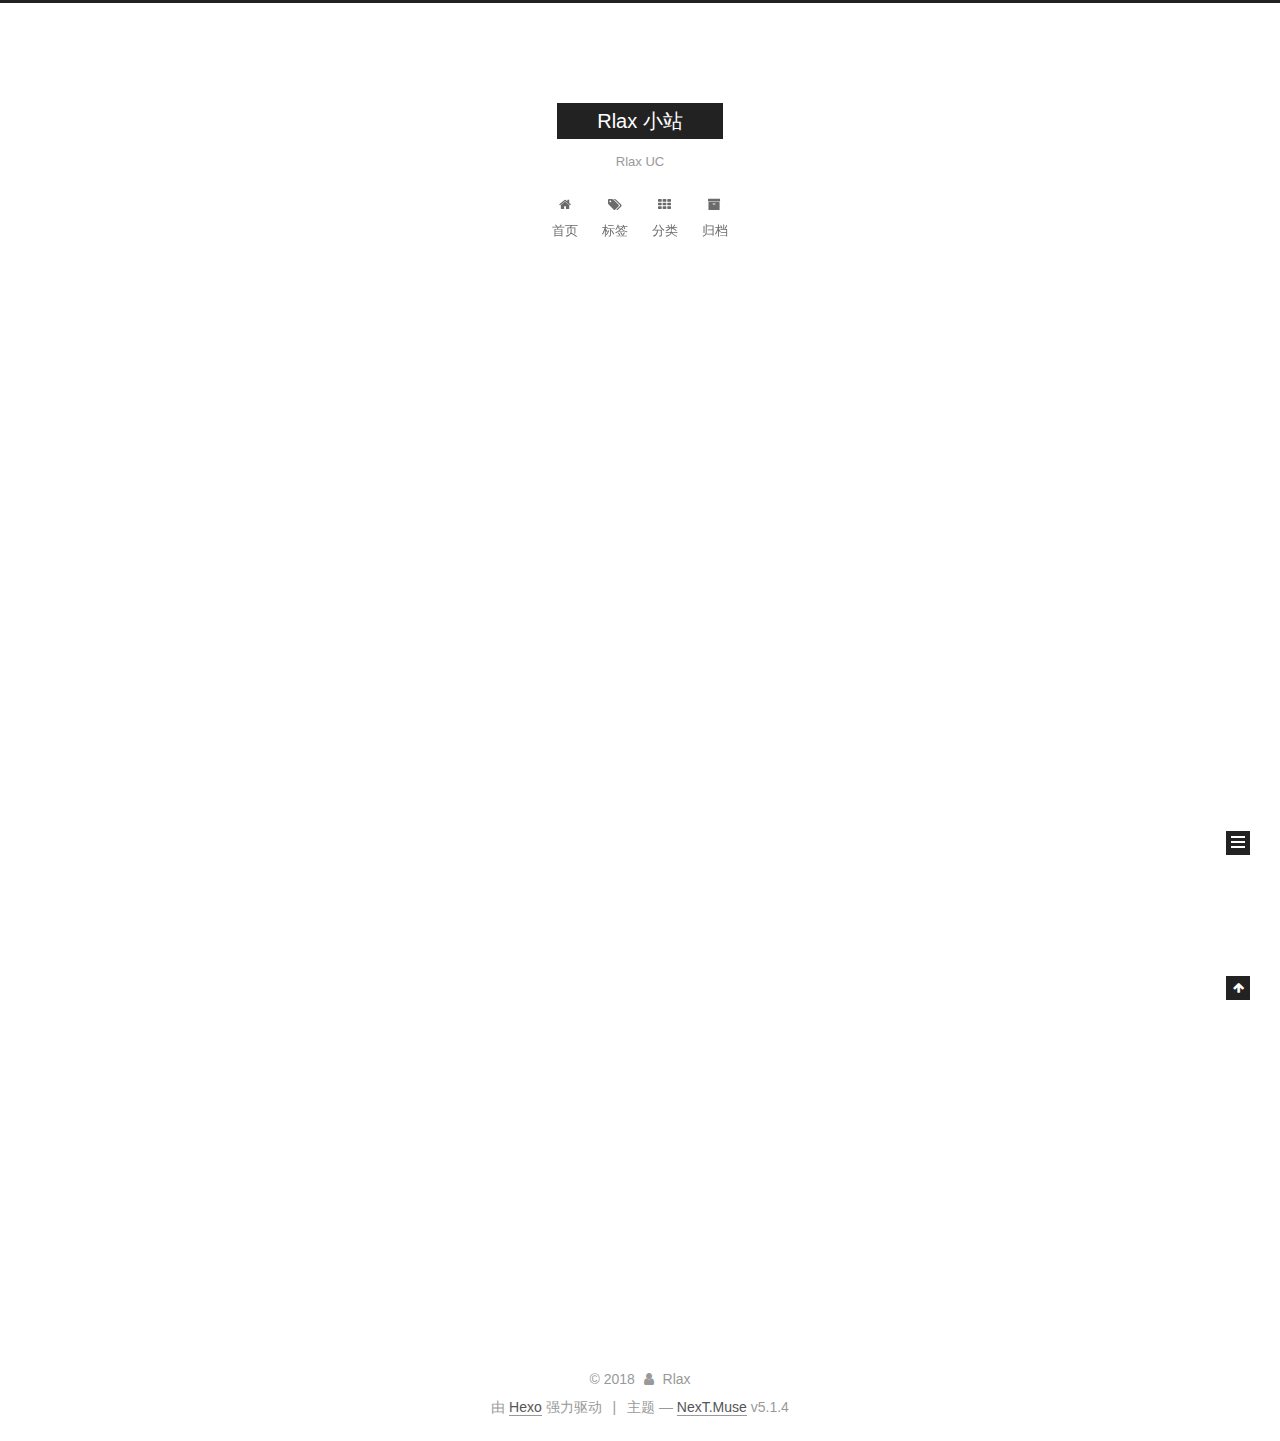
<file: index.html>
<!DOCTYPE html>



  


<html class="theme-next muse use-motion" lang="zh-Hans">
<head><meta name="generator" content="Hexo 3.8.0">
  <meta charset="UTF-8">
<meta http-equiv="X-UA-Compatible" content="IE=edge">
<meta name="viewport" content="width=device-width, initial-scale=1, maximum-scale=1">
<meta name="theme-color" content="#222">









<meta http-equiv="Cache-Control" content="no-transform">
<meta http-equiv="Cache-Control" content="no-siteapp">
















  
  
  <link href="/lib/fancybox/source/jquery.fancybox.css?v=2.1.5" rel="stylesheet" type="text/css">







<link href="/lib/font-awesome/css/font-awesome.min.css?v=4.6.2" rel="stylesheet" type="text/css">

<link href="/css/main.css?v=5.1.4" rel="stylesheet" type="text/css">


  <link rel="apple-touch-icon" sizes="180x180" href="/images/apple-touch-icon-next.png?v=5.1.4">


  <link rel="icon" type="image/png" sizes="32x32" href="/images/favicon-32x32-next.png?v=5.1.4">


  <link rel="icon" type="image/png" sizes="16x16" href="/images/favicon-16x16-next.png?v=5.1.4">


  <link rel="mask-icon" href="/images/logo.svg?v=5.1.4" color="#222">





  <meta name="keywords" content="Hexo, NexT">










<meta name="description" content="描述">
<meta property="og:type" content="website">
<meta property="og:title" content="Rlax 小站">
<meta property="og:url" content="http://pkanyue.github.io/index.html">
<meta property="og:site_name" content="Rlax 小站">
<meta property="og:description" content="描述">
<meta property="og:locale" content="zh-Hans">
<meta name="twitter:card" content="summary">
<meta name="twitter:title" content="Rlax 小站">
<meta name="twitter:description" content="描述">



<script type="text/javascript" id="hexo.configurations">
  var NexT = window.NexT || {};
  var CONFIG = {
    root: '/',
    scheme: 'Muse',
    version: '5.1.4',
    sidebar: {"position":"left","display":"post","offset":12,"b2t":false,"scrollpercent":false,"onmobile":false},
    fancybox: true,
    tabs: true,
    motion: {"enable":true,"async":false,"transition":{"post_block":"fadeIn","post_header":"slideDownIn","post_body":"slideDownIn","coll_header":"slideLeftIn","sidebar":"slideUpIn"}},
    duoshuo: {
      userId: '0',
      author: '博主'
    },
    algolia: {
      applicationID: '',
      apiKey: '',
      indexName: '',
      hits: {"per_page":10},
      labels: {"input_placeholder":"Search for Posts","hits_empty":"We didn't find any results for the search: ${query}","hits_stats":"${hits} results found in ${time} ms"}
    }
  };
</script>



  <link rel="canonical" href="http://pkanyue.github.io/">





  <title>Rlax 小站</title>
  








</head>

<body itemscope="" itemtype="http://schema.org/WebPage" lang="zh-Hans">

  
  
    
  

  <div class="container sidebar-position-left 
  page-home">
    <div class="headband"></div>

    <header id="header" class="header" itemscope="" itemtype="http://schema.org/WPHeader">
      <div class="header-inner"><div class="site-brand-wrapper">
  <div class="site-meta ">
    

    <div class="custom-logo-site-title">
      <a href="/" class="brand" rel="start">
        <span class="logo-line-before"><i></i></span>
        <span class="site-title">Rlax 小站</span>
        <span class="logo-line-after"><i></i></span>
      </a>
    </div>
      
        <p class="site-subtitle">Rlax UC</p>
      
  </div>

  <div class="site-nav-toggle">
    <button>
      <span class="btn-bar"></span>
      <span class="btn-bar"></span>
      <span class="btn-bar"></span>
    </button>
  </div>
</div>

<nav class="site-nav">
  

  
    <ul id="menu" class="menu">
      
        
        <li class="menu-item menu-item-home">
          <a href="/" rel="section">
            
              <i class="menu-item-icon fa fa-fw fa-home"></i> <br>
            
            首页
          </a>
        </li>
      
        
        <li class="menu-item menu-item-tags">
          <a href="/tags/" rel="section">
            
              <i class="menu-item-icon fa fa-fw fa-tags"></i> <br>
            
            标签
          </a>
        </li>
      
        
        <li class="menu-item menu-item-categories">
          <a href="/categories/" rel="section">
            
              <i class="menu-item-icon fa fa-fw fa-th"></i> <br>
            
            分类
          </a>
        </li>
      
        
        <li class="menu-item menu-item-archives">
          <a href="/archives/" rel="section">
            
              <i class="menu-item-icon fa fa-fw fa-archive"></i> <br>
            
            归档
          </a>
        </li>
      

      
    </ul>
  

  
</nav>



 </div>
    </header>

    <main id="main" class="main">
      <div class="main-inner">
        <div class="content-wrap">
          <div id="content" class="content">
            
  <section id="posts" class="posts-expand">
    
      

  

  
  
  

  <article class="post post-type-normal" itemscope="" itemtype="http://schema.org/Article">
  
  
  
  <div class="post-block">
    <link itemprop="mainEntityOfPage" href="http://pkanyue.github.io/2018/12/25/hello-world/">

    <span hidden itemprop="author" itemscope="" itemtype="http://schema.org/Person">
      <meta itemprop="name" content="Rlax">
      <meta itemprop="description" content="">
      <meta itemprop="image" content="/images/avatar.gif">
    </span>

    <span hidden itemprop="publisher" itemscope="" itemtype="http://schema.org/Organization">
      <meta itemprop="name" content="Rlax 小站">
    </span>

    
      <header class="post-header">

        
        
          <h1 class="post-title" itemprop="name headline">
                
                <a class="post-title-link" href="/2018/12/25/hello-world/" itemprop="url">Hello World</a></h1>
        

        <div class="post-meta">
          <span class="post-time">
            
              <span class="post-meta-item-icon">
                <i class="fa fa-calendar-o"></i>
              </span>
              
                <span class="post-meta-item-text">发表于</span>
              
              <time title="创建于" itemprop="dateCreated datePublished" datetime="2018-12-25T17:20:10+08:00">
                2018-12-25
              </time>
            

            

            
          </span>

          

          
            
          

          
          

          

          

          

        </div>
      </header>
    

    
    
    
    <div class="post-body" itemprop="articleBody">

      
      

      
        
          
            <p>Welcome to <a href="https://hexo.io/" target="_blank" rel="noopener">Hexo</a>! This is your very first post. Check <a href="https://hexo.io/docs/" target="_blank" rel="noopener">documentation</a> for more info. If you get any problems when using Hexo, you can find the answer in <a href="https://hexo.io/docs/troubleshooting.html" target="_blank" rel="noopener">troubleshooting</a> or you can ask me on <a href="https://github.com/hexojs/hexo/issues" target="_blank" rel="noopener">GitHub</a>.</p>
<h2 id="Quick-Start"><a href="#Quick-Start" class="headerlink" title="Quick Start"></a>Quick Start</h2><h3 id="Create-a-new-post"><a href="#Create-a-new-post" class="headerlink" title="Create a new post"></a>Create a new post</h3><figure class="highlight bash"><table><tr><td class="gutter"><pre><span class="line">1</span><br></pre></td><td class="code"><pre><span class="line">$ hexo new <span class="string">"My New Post"</span></span><br></pre></td></tr></table></figure>
<p>More info: <a href="https://hexo.io/docs/writing.html" target="_blank" rel="noopener">Writing</a></p>
<h3 id="Run-server"><a href="#Run-server" class="headerlink" title="Run server"></a>Run server</h3><figure class="highlight bash"><table><tr><td class="gutter"><pre><span class="line">1</span><br></pre></td><td class="code"><pre><span class="line">$ hexo server</span><br></pre></td></tr></table></figure>
<p>More info: <a href="https://hexo.io/docs/server.html" target="_blank" rel="noopener">Server</a></p>
<h3 id="Generate-static-files"><a href="#Generate-static-files" class="headerlink" title="Generate static files"></a>Generate static files</h3><figure class="highlight bash"><table><tr><td class="gutter"><pre><span class="line">1</span><br></pre></td><td class="code"><pre><span class="line">$ hexo generate</span><br></pre></td></tr></table></figure>
<p>More info: <a href="https://hexo.io/docs/generating.html" target="_blank" rel="noopener">Generating</a></p>
<h3 id="Deploy-to-remote-sites"><a href="#Deploy-to-remote-sites" class="headerlink" title="Deploy to remote sites"></a>Deploy to remote sites</h3><figure class="highlight bash"><table><tr><td class="gutter"><pre><span class="line">1</span><br></pre></td><td class="code"><pre><span class="line">$ hexo deploy</span><br></pre></td></tr></table></figure>
<p>More info: <a href="https://hexo.io/docs/deployment.html" target="_blank" rel="noopener">Deployment</a></p>

          
        
      
    </div>
    
    
    

    

    

    

    <footer class="post-footer">
      

      

      

      
      
        <div class="post-eof"></div>
      
    </footer>
  </div>
  
  
  
  </article>


    
  </section>

  


          </div>
          


          

        </div>
        
          
  
  <div class="sidebar-toggle">
    <div class="sidebar-toggle-line-wrap">
      <span class="sidebar-toggle-line sidebar-toggle-line-first"></span>
      <span class="sidebar-toggle-line sidebar-toggle-line-middle"></span>
      <span class="sidebar-toggle-line sidebar-toggle-line-last"></span>
    </div>
  </div>

  <aside id="sidebar" class="sidebar">
    
    <div class="sidebar-inner">

      

      

      <section class="site-overview-wrap sidebar-panel sidebar-panel-active">
        <div class="site-overview">
          <div class="site-author motion-element" itemprop="author" itemscope="" itemtype="http://schema.org/Person">
            
              <p class="site-author-name" itemprop="name">Rlax</p>
              <p class="site-description motion-element" itemprop="description">描述</p>
          </div>

          <nav class="site-state motion-element">

            
              <div class="site-state-item site-state-posts">
              
                <a href="/archives/">
              
                  <span class="site-state-item-count">1</span>
                  <span class="site-state-item-name">日志</span>
                </a>
              </div>
            

            

            

          </nav>

          

          
            <div class="links-of-author motion-element">
                
                  <span class="links-of-author-item">
                    <a href="https://github.com/pkanyue" target="_blank" title="GitHub">
                      
                        <i class="fa fa-fw fa-github"></i>GitHub</a>
                  </span>
                
            </div>
          

          
          

          
          

          

        </div>
      </section>

      

      

    </div>
  </aside>


        
      </div>
    </main>

    <footer id="footer" class="footer">
      <div class="footer-inner">
        <div class="copyright">&copy; <span itemprop="copyrightYear">2018</span>
  <span class="with-love">
    <i class="fa fa-user"></i>
  </span>
  <span class="author" itemprop="copyrightHolder">Rlax</span>

  
</div>


  <div class="powered-by">由 <a class="theme-link" target="_blank" href="https://hexo.io">Hexo</a> 强力驱动</div>



  <span class="post-meta-divider">|</span>



  <div class="theme-info">主题 &mdash; <a class="theme-link" target="_blank" href="https://github.com/iissnan/hexo-theme-next">NexT.Muse</a> v5.1.4</div>




        







        
      </div>
    </footer>

    
      <div class="back-to-top">
        <i class="fa fa-arrow-up"></i>
        
      </div>
    

    

  </div>

  

<script type="text/javascript">
  if (Object.prototype.toString.call(window.Promise) !== '[object Function]') {
    window.Promise = null;
  }
</script>









  












  
  
    <script type="text/javascript" src="/lib/jquery/index.js?v=2.1.3"></script>
  

  
  
    <script type="text/javascript" src="/lib/fastclick/lib/fastclick.min.js?v=1.0.6"></script>
  

  
  
    <script type="text/javascript" src="/lib/jquery_lazyload/jquery.lazyload.js?v=1.9.7"></script>
  

  
  
    <script type="text/javascript" src="/lib/velocity/velocity.min.js?v=1.2.1"></script>
  

  
  
    <script type="text/javascript" src="/lib/velocity/velocity.ui.min.js?v=1.2.1"></script>
  

  
  
    <script type="text/javascript" src="/lib/fancybox/source/jquery.fancybox.pack.js?v=2.1.5"></script>
  


  


  <script type="text/javascript" src="/js/src/utils.js?v=5.1.4"></script>

  <script type="text/javascript" src="/js/src/motion.js?v=5.1.4"></script>



  
  

  

  


  <script type="text/javascript" src="/js/src/bootstrap.js?v=5.1.4"></script>



  


  




	





  





  












  





  

  

  

  
  

  

  

  

</body>
</html>
</file>
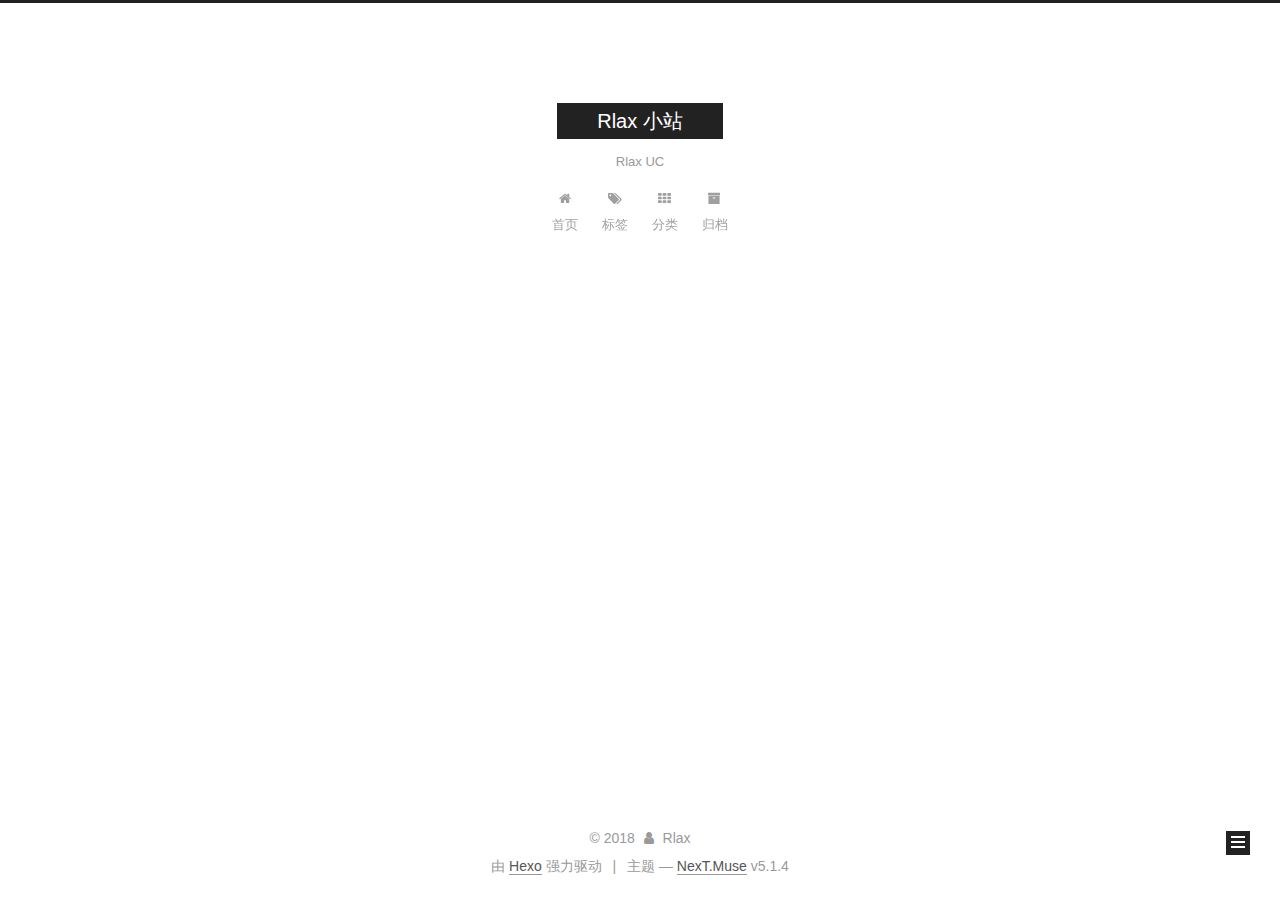
<file: archives/index.html>
<!DOCTYPE html>



  


<html class="theme-next muse use-motion" lang="zh-Hans">
<head><meta name="generator" content="Hexo 3.8.0">
  <meta charset="UTF-8">
<meta http-equiv="X-UA-Compatible" content="IE=edge">
<meta name="viewport" content="width=device-width, initial-scale=1, maximum-scale=1">
<meta name="theme-color" content="#222">









<meta http-equiv="Cache-Control" content="no-transform">
<meta http-equiv="Cache-Control" content="no-siteapp">
















  
  
  <link href="/lib/fancybox/source/jquery.fancybox.css?v=2.1.5" rel="stylesheet" type="text/css">







<link href="/lib/font-awesome/css/font-awesome.min.css?v=4.6.2" rel="stylesheet" type="text/css">

<link href="/css/main.css?v=5.1.4" rel="stylesheet" type="text/css">


  <link rel="apple-touch-icon" sizes="180x180" href="/images/apple-touch-icon-next.png?v=5.1.4">


  <link rel="icon" type="image/png" sizes="32x32" href="/images/favicon-32x32-next.png?v=5.1.4">


  <link rel="icon" type="image/png" sizes="16x16" href="/images/favicon-16x16-next.png?v=5.1.4">


  <link rel="mask-icon" href="/images/logo.svg?v=5.1.4" color="#222">





  <meta name="keywords" content="Hexo, NexT">










<meta name="description" content="描述">
<meta property="og:type" content="website">
<meta property="og:title" content="Rlax 小站">
<meta property="og:url" content="http://pkanyue.github.io/archives/index.html">
<meta property="og:site_name" content="Rlax 小站">
<meta property="og:description" content="描述">
<meta property="og:locale" content="zh-Hans">
<meta name="twitter:card" content="summary">
<meta name="twitter:title" content="Rlax 小站">
<meta name="twitter:description" content="描述">



<script type="text/javascript" id="hexo.configurations">
  var NexT = window.NexT || {};
  var CONFIG = {
    root: '/',
    scheme: 'Muse',
    version: '5.1.4',
    sidebar: {"position":"left","display":"post","offset":12,"b2t":false,"scrollpercent":false,"onmobile":false},
    fancybox: true,
    tabs: true,
    motion: {"enable":true,"async":false,"transition":{"post_block":"fadeIn","post_header":"slideDownIn","post_body":"slideDownIn","coll_header":"slideLeftIn","sidebar":"slideUpIn"}},
    duoshuo: {
      userId: '0',
      author: '博主'
    },
    algolia: {
      applicationID: '',
      apiKey: '',
      indexName: '',
      hits: {"per_page":10},
      labels: {"input_placeholder":"Search for Posts","hits_empty":"We didn't find any results for the search: ${query}","hits_stats":"${hits} results found in ${time} ms"}
    }
  };
</script>



  <link rel="canonical" href="http://pkanyue.github.io/archives/">





  <title>归档 | Rlax 小站</title>
  








</head>

<body itemscope="" itemtype="http://schema.org/WebPage" lang="zh-Hans">

  
  
    
  

  <div class="container sidebar-position-left page-archive">
    <div class="headband"></div>

    <header id="header" class="header" itemscope="" itemtype="http://schema.org/WPHeader">
      <div class="header-inner"><div class="site-brand-wrapper">
  <div class="site-meta ">
    

    <div class="custom-logo-site-title">
      <a href="/" class="brand" rel="start">
        <span class="logo-line-before"><i></i></span>
        <span class="site-title">Rlax 小站</span>
        <span class="logo-line-after"><i></i></span>
      </a>
    </div>
      
        <p class="site-subtitle">Rlax UC</p>
      
  </div>

  <div class="site-nav-toggle">
    <button>
      <span class="btn-bar"></span>
      <span class="btn-bar"></span>
      <span class="btn-bar"></span>
    </button>
  </div>
</div>

<nav class="site-nav">
  

  
    <ul id="menu" class="menu">
      
        
        <li class="menu-item menu-item-home">
          <a href="/" rel="section">
            
              <i class="menu-item-icon fa fa-fw fa-home"></i> <br>
            
            首页
          </a>
        </li>
      
        
        <li class="menu-item menu-item-tags">
          <a href="/tags/" rel="section">
            
              <i class="menu-item-icon fa fa-fw fa-tags"></i> <br>
            
            标签
          </a>
        </li>
      
        
        <li class="menu-item menu-item-categories">
          <a href="/categories/" rel="section">
            
              <i class="menu-item-icon fa fa-fw fa-th"></i> <br>
            
            分类
          </a>
        </li>
      
        
        <li class="menu-item menu-item-archives">
          <a href="/archives/" rel="section">
            
              <i class="menu-item-icon fa fa-fw fa-archive"></i> <br>
            
            归档
          </a>
        </li>
      

      
    </ul>
  

  
</nav>



 </div>
    </header>

    <main id="main" class="main">
      <div class="main-inner">
        <div class="content-wrap">
          <div id="content" class="content">
            

  
  
  
  <div class="post-block archive">
    <div id="posts" class="posts-collapse">
      <span class="archive-move-on"></span>

      <span class="archive-page-counter">
        
        
        
          
        
        嗯..! 目前共计 1 篇日志。 继续努力。
      </span>

      

        
        
        

        
          
          <div class="collection-title">
            <h1 class="archive-year" id="archive-year-2018">2018</h1>
          </div>
        
        

        

  <article class="post post-type-normal" itemscope="" itemtype="http://schema.org/Article">
    <header class="post-header">

      <h2 class="post-title">
        
            <a class="post-title-link" href="/2018/12/25/hello-world/" itemprop="url">
              
                <span itemprop="name">Hello World</span>
              
            </a>
        
      </h2>

      <div class="post-meta">
        <time class="post-time" itemprop="dateCreated" datetime="2018-12-25T17:20:10+08:00" content="2018-12-25">
          12-25
        </time>
      </div>

    </header>
  </article>



      

    </div>
  </div>
  
  
  

  



          </div>
          


          

        </div>
        
          
  
  <div class="sidebar-toggle">
    <div class="sidebar-toggle-line-wrap">
      <span class="sidebar-toggle-line sidebar-toggle-line-first"></span>
      <span class="sidebar-toggle-line sidebar-toggle-line-middle"></span>
      <span class="sidebar-toggle-line sidebar-toggle-line-last"></span>
    </div>
  </div>

  <aside id="sidebar" class="sidebar">
    
    <div class="sidebar-inner">

      

      

      <section class="site-overview-wrap sidebar-panel sidebar-panel-active">
        <div class="site-overview">
          <div class="site-author motion-element" itemprop="author" itemscope="" itemtype="http://schema.org/Person">
            
              <p class="site-author-name" itemprop="name">Rlax</p>
              <p class="site-description motion-element" itemprop="description">描述</p>
          </div>

          <nav class="site-state motion-element">

            
              <div class="site-state-item site-state-posts">
              
                <a href="/archives/">
              
                  <span class="site-state-item-count">1</span>
                  <span class="site-state-item-name">日志</span>
                </a>
              </div>
            

            

            

          </nav>

          

          
            <div class="links-of-author motion-element">
                
                  <span class="links-of-author-item">
                    <a href="https://github.com/pkanyue" target="_blank" title="GitHub">
                      
                        <i class="fa fa-fw fa-github"></i>GitHub</a>
                  </span>
                
            </div>
          

          
          

          
          

          

        </div>
      </section>

      

      

    </div>
  </aside>


        
      </div>
    </main>

    <footer id="footer" class="footer">
      <div class="footer-inner">
        <div class="copyright">&copy; <span itemprop="copyrightYear">2018</span>
  <span class="with-love">
    <i class="fa fa-user"></i>
  </span>
  <span class="author" itemprop="copyrightHolder">Rlax</span>

  
</div>


  <div class="powered-by">由 <a class="theme-link" target="_blank" href="https://hexo.io">Hexo</a> 强力驱动</div>



  <span class="post-meta-divider">|</span>



  <div class="theme-info">主题 &mdash; <a class="theme-link" target="_blank" href="https://github.com/iissnan/hexo-theme-next">NexT.Muse</a> v5.1.4</div>




        







        
      </div>
    </footer>

    
      <div class="back-to-top">
        <i class="fa fa-arrow-up"></i>
        
      </div>
    

    

  </div>

  

<script type="text/javascript">
  if (Object.prototype.toString.call(window.Promise) !== '[object Function]') {
    window.Promise = null;
  }
</script>









  












  
  
    <script type="text/javascript" src="/lib/jquery/index.js?v=2.1.3"></script>
  

  
  
    <script type="text/javascript" src="/lib/fastclick/lib/fastclick.min.js?v=1.0.6"></script>
  

  
  
    <script type="text/javascript" src="/lib/jquery_lazyload/jquery.lazyload.js?v=1.9.7"></script>
  

  
  
    <script type="text/javascript" src="/lib/velocity/velocity.min.js?v=1.2.1"></script>
  

  
  
    <script type="text/javascript" src="/lib/velocity/velocity.ui.min.js?v=1.2.1"></script>
  

  
  
    <script type="text/javascript" src="/lib/fancybox/source/jquery.fancybox.pack.js?v=2.1.5"></script>
  


  


  <script type="text/javascript" src="/js/src/utils.js?v=5.1.4"></script>

  <script type="text/javascript" src="/js/src/motion.js?v=5.1.4"></script>



  
  

  

  


  <script type="text/javascript" src="/js/src/bootstrap.js?v=5.1.4"></script>



  


  




	





  





  












  





  

  

  

  
  

  

  

  

</body>
</html>
</file>
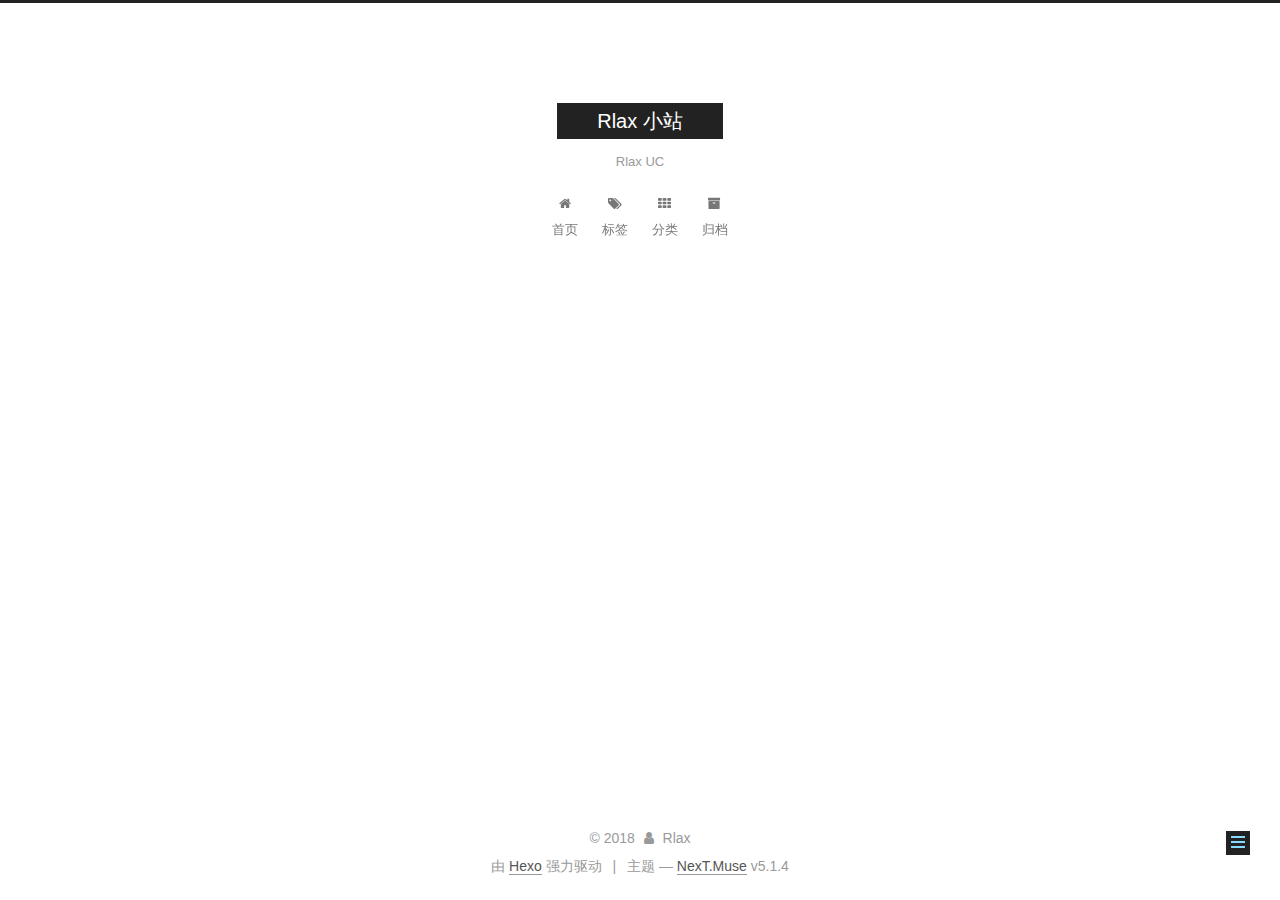
<file: categories/index.html>
<!DOCTYPE html>



  


<html class="theme-next muse use-motion" lang="zh-Hans">
<head><meta name="generator" content="Hexo 3.8.0">
  <meta charset="UTF-8">
<meta http-equiv="X-UA-Compatible" content="IE=edge">
<meta name="viewport" content="width=device-width, initial-scale=1, maximum-scale=1">
<meta name="theme-color" content="#222">









<meta http-equiv="Cache-Control" content="no-transform">
<meta http-equiv="Cache-Control" content="no-siteapp">
















  
  
  <link href="/lib/fancybox/source/jquery.fancybox.css?v=2.1.5" rel="stylesheet" type="text/css">







<link href="/lib/font-awesome/css/font-awesome.min.css?v=4.6.2" rel="stylesheet" type="text/css">

<link href="/css/main.css?v=5.1.4" rel="stylesheet" type="text/css">


  <link rel="apple-touch-icon" sizes="180x180" href="/images/apple-touch-icon-next.png?v=5.1.4">


  <link rel="icon" type="image/png" sizes="32x32" href="/images/favicon-32x32-next.png?v=5.1.4">


  <link rel="icon" type="image/png" sizes="16x16" href="/images/favicon-16x16-next.png?v=5.1.4">


  <link rel="mask-icon" href="/images/logo.svg?v=5.1.4" color="#222">





  <meta name="keywords" content="Hexo, NexT">










<meta name="description" content="描述">
<meta property="og:type" content="website">
<meta property="og:title" content="categories">
<meta property="og:url" content="http://pkanyue.github.io/categories/index.html">
<meta property="og:site_name" content="Rlax 小站">
<meta property="og:description" content="描述">
<meta property="og:locale" content="zh-Hans">
<meta property="og:updated_time" content="2018-12-27T10:06:16.348Z">
<meta name="twitter:card" content="summary">
<meta name="twitter:title" content="categories">
<meta name="twitter:description" content="描述">



<script type="text/javascript" id="hexo.configurations">
  var NexT = window.NexT || {};
  var CONFIG = {
    root: '/',
    scheme: 'Muse',
    version: '5.1.4',
    sidebar: {"position":"left","display":"post","offset":12,"b2t":false,"scrollpercent":false,"onmobile":false},
    fancybox: true,
    tabs: true,
    motion: {"enable":true,"async":false,"transition":{"post_block":"fadeIn","post_header":"slideDownIn","post_body":"slideDownIn","coll_header":"slideLeftIn","sidebar":"slideUpIn"}},
    duoshuo: {
      userId: '0',
      author: '博主'
    },
    algolia: {
      applicationID: '',
      apiKey: '',
      indexName: '',
      hits: {"per_page":10},
      labels: {"input_placeholder":"Search for Posts","hits_empty":"We didn't find any results for the search: ${query}","hits_stats":"${hits} results found in ${time} ms"}
    }
  };
</script>



  <link rel="canonical" href="http://pkanyue.github.io/categories/">





  <title>categories | Rlax 小站</title>
  








</head>

<body itemscope="" itemtype="http://schema.org/WebPage" lang="zh-Hans">

  
  
    
  

  <div class="container sidebar-position-left page-post-detail">
    <div class="headband"></div>

    <header id="header" class="header" itemscope="" itemtype="http://schema.org/WPHeader">
      <div class="header-inner"><div class="site-brand-wrapper">
  <div class="site-meta ">
    

    <div class="custom-logo-site-title">
      <a href="/" class="brand" rel="start">
        <span class="logo-line-before"><i></i></span>
        <span class="site-title">Rlax 小站</span>
        <span class="logo-line-after"><i></i></span>
      </a>
    </div>
      
        <p class="site-subtitle">Rlax UC</p>
      
  </div>

  <div class="site-nav-toggle">
    <button>
      <span class="btn-bar"></span>
      <span class="btn-bar"></span>
      <span class="btn-bar"></span>
    </button>
  </div>
</div>

<nav class="site-nav">
  

  
    <ul id="menu" class="menu">
      
        
        <li class="menu-item menu-item-home">
          <a href="/" rel="section">
            
              <i class="menu-item-icon fa fa-fw fa-home"></i> <br>
            
            首页
          </a>
        </li>
      
        
        <li class="menu-item menu-item-tags">
          <a href="/tags/" rel="section">
            
              <i class="menu-item-icon fa fa-fw fa-tags"></i> <br>
            
            标签
          </a>
        </li>
      
        
        <li class="menu-item menu-item-categories">
          <a href="/categories/" rel="section">
            
              <i class="menu-item-icon fa fa-fw fa-th"></i> <br>
            
            分类
          </a>
        </li>
      
        
        <li class="menu-item menu-item-archives">
          <a href="/archives/" rel="section">
            
              <i class="menu-item-icon fa fa-fw fa-archive"></i> <br>
            
            归档
          </a>
        </li>
      

      
    </ul>
  

  
</nav>



 </div>
    </header>

    <main id="main" class="main">
      <div class="main-inner">
        <div class="content-wrap">
          <div id="content" class="content">
            

  <div id="posts" class="posts-expand">
    
    
    
    <div class="post-block page">
      <header class="post-header">

	<h1 class="post-title" itemprop="name headline">categories</h1>



</header>

      
      
      
      <div class="post-body">
        
        
          <div class="category-all-page">
            <div class="category-all-title">
                暂无分类
            </div>
            <div class="category-all">
              
            </div>
          </div>
        
      </div>
      
      
      
    </div>
    
    
    
  </div>


          </div>
          


          

  



        </div>
        
          
  
  <div class="sidebar-toggle">
    <div class="sidebar-toggle-line-wrap">
      <span class="sidebar-toggle-line sidebar-toggle-line-first"></span>
      <span class="sidebar-toggle-line sidebar-toggle-line-middle"></span>
      <span class="sidebar-toggle-line sidebar-toggle-line-last"></span>
    </div>
  </div>

  <aside id="sidebar" class="sidebar">
    
    <div class="sidebar-inner">

      

      

      <section class="site-overview-wrap sidebar-panel sidebar-panel-active">
        <div class="site-overview">
          <div class="site-author motion-element" itemprop="author" itemscope="" itemtype="http://schema.org/Person">
            
              <p class="site-author-name" itemprop="name">Rlax</p>
              <p class="site-description motion-element" itemprop="description">描述</p>
          </div>

          <nav class="site-state motion-element">

            
              <div class="site-state-item site-state-posts">
              
                <a href="/archives/">
              
                  <span class="site-state-item-count">1</span>
                  <span class="site-state-item-name">日志</span>
                </a>
              </div>
            

            

            

          </nav>

          

          
            <div class="links-of-author motion-element">
                
                  <span class="links-of-author-item">
                    <a href="https://github.com/pkanyue" target="_blank" title="GitHub">
                      
                        <i class="fa fa-fw fa-github"></i>GitHub</a>
                  </span>
                
            </div>
          

          
          

          
          

          

        </div>
      </section>

      

      

    </div>
  </aside>


        
      </div>
    </main>

    <footer id="footer" class="footer">
      <div class="footer-inner">
        <div class="copyright">&copy; <span itemprop="copyrightYear">2018</span>
  <span class="with-love">
    <i class="fa fa-user"></i>
  </span>
  <span class="author" itemprop="copyrightHolder">Rlax</span>

  
</div>


  <div class="powered-by">由 <a class="theme-link" target="_blank" href="https://hexo.io">Hexo</a> 强力驱动</div>



  <span class="post-meta-divider">|</span>



  <div class="theme-info">主题 &mdash; <a class="theme-link" target="_blank" href="https://github.com/iissnan/hexo-theme-next">NexT.Muse</a> v5.1.4</div>




        







        
      </div>
    </footer>

    
      <div class="back-to-top">
        <i class="fa fa-arrow-up"></i>
        
      </div>
    

    

  </div>

  

<script type="text/javascript">
  if (Object.prototype.toString.call(window.Promise) !== '[object Function]') {
    window.Promise = null;
  }
</script>









  












  
  
    <script type="text/javascript" src="/lib/jquery/index.js?v=2.1.3"></script>
  

  
  
    <script type="text/javascript" src="/lib/fastclick/lib/fastclick.min.js?v=1.0.6"></script>
  

  
  
    <script type="text/javascript" src="/lib/jquery_lazyload/jquery.lazyload.js?v=1.9.7"></script>
  

  
  
    <script type="text/javascript" src="/lib/velocity/velocity.min.js?v=1.2.1"></script>
  

  
  
    <script type="text/javascript" src="/lib/velocity/velocity.ui.min.js?v=1.2.1"></script>
  

  
  
    <script type="text/javascript" src="/lib/fancybox/source/jquery.fancybox.pack.js?v=2.1.5"></script>
  


  


  <script type="text/javascript" src="/js/src/utils.js?v=5.1.4"></script>

  <script type="text/javascript" src="/js/src/motion.js?v=5.1.4"></script>



  
  

  
  <script type="text/javascript" src="/js/src/scrollspy.js?v=5.1.4"></script>
<script type="text/javascript" src="/js/src/post-details.js?v=5.1.4"></script>



  


  <script type="text/javascript" src="/js/src/bootstrap.js?v=5.1.4"></script>



  


  




	





  





  












  





  

  

  

  
  

  

  

  

</body>
</html>
</file>
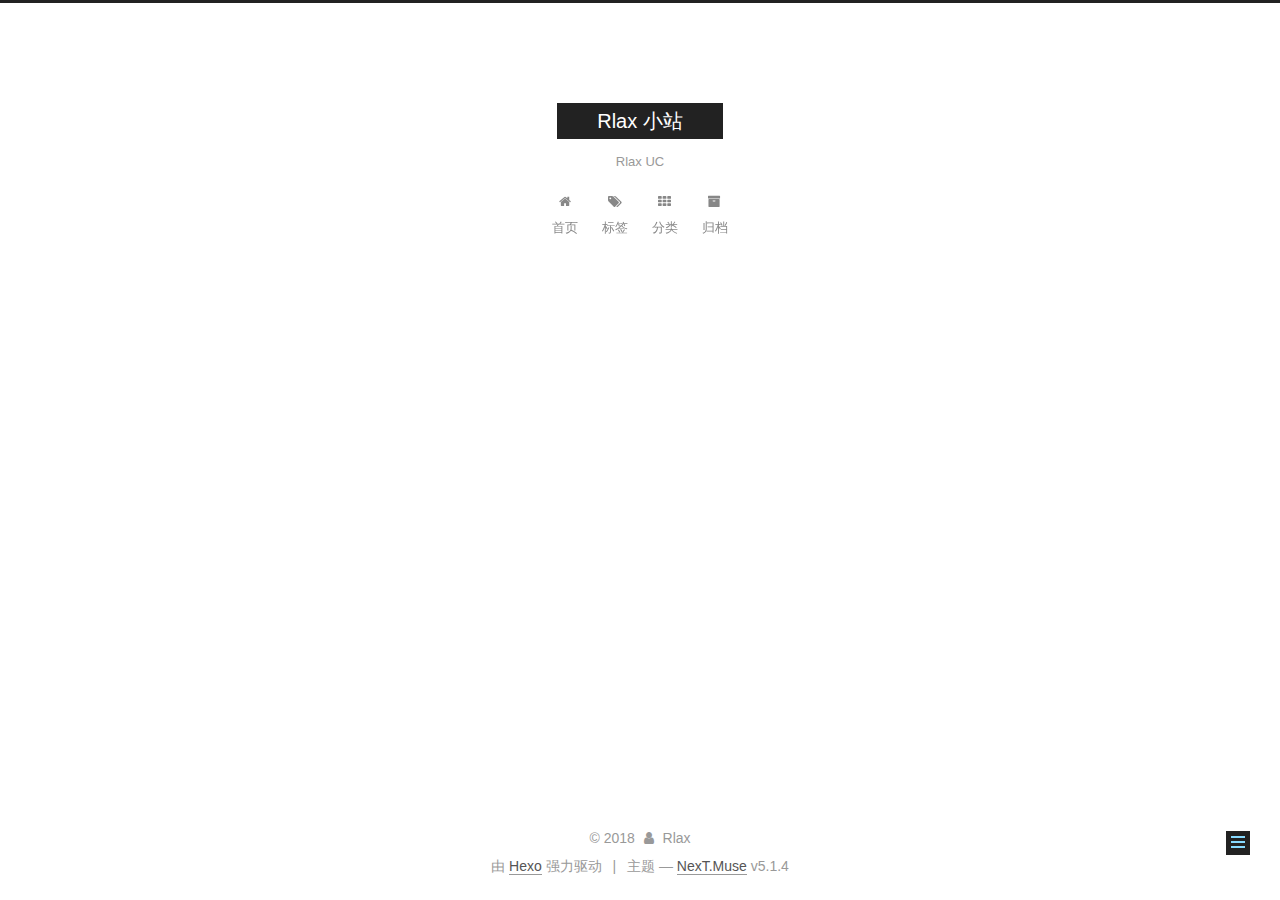
<file: tags/index.html>
<!DOCTYPE html>



  


<html class="theme-next muse use-motion" lang="zh-Hans">
<head><meta name="generator" content="Hexo 3.8.0">
  <meta charset="UTF-8">
<meta http-equiv="X-UA-Compatible" content="IE=edge">
<meta name="viewport" content="width=device-width, initial-scale=1, maximum-scale=1">
<meta name="theme-color" content="#222">









<meta http-equiv="Cache-Control" content="no-transform">
<meta http-equiv="Cache-Control" content="no-siteapp">
















  
  
  <link href="/lib/fancybox/source/jquery.fancybox.css?v=2.1.5" rel="stylesheet" type="text/css">







<link href="/lib/font-awesome/css/font-awesome.min.css?v=4.6.2" rel="stylesheet" type="text/css">

<link href="/css/main.css?v=5.1.4" rel="stylesheet" type="text/css">


  <link rel="apple-touch-icon" sizes="180x180" href="/images/apple-touch-icon-next.png?v=5.1.4">


  <link rel="icon" type="image/png" sizes="32x32" href="/images/favicon-32x32-next.png?v=5.1.4">


  <link rel="icon" type="image/png" sizes="16x16" href="/images/favicon-16x16-next.png?v=5.1.4">


  <link rel="mask-icon" href="/images/logo.svg?v=5.1.4" color="#222">





  <meta name="keywords" content="Hexo, NexT">










<meta name="description" content="描述">
<meta property="og:type" content="website">
<meta property="og:title" content="tags">
<meta property="og:url" content="http://pkanyue.github.io/tags/index.html">
<meta property="og:site_name" content="Rlax 小站">
<meta property="og:description" content="描述">
<meta property="og:locale" content="zh-Hans">
<meta property="og:updated_time" content="2018-12-27T10:06:03.071Z">
<meta name="twitter:card" content="summary">
<meta name="twitter:title" content="tags">
<meta name="twitter:description" content="描述">



<script type="text/javascript" id="hexo.configurations">
  var NexT = window.NexT || {};
  var CONFIG = {
    root: '/',
    scheme: 'Muse',
    version: '5.1.4',
    sidebar: {"position":"left","display":"post","offset":12,"b2t":false,"scrollpercent":false,"onmobile":false},
    fancybox: true,
    tabs: true,
    motion: {"enable":true,"async":false,"transition":{"post_block":"fadeIn","post_header":"slideDownIn","post_body":"slideDownIn","coll_header":"slideLeftIn","sidebar":"slideUpIn"}},
    duoshuo: {
      userId: '0',
      author: '博主'
    },
    algolia: {
      applicationID: '',
      apiKey: '',
      indexName: '',
      hits: {"per_page":10},
      labels: {"input_placeholder":"Search for Posts","hits_empty":"We didn't find any results for the search: ${query}","hits_stats":"${hits} results found in ${time} ms"}
    }
  };
</script>



  <link rel="canonical" href="http://pkanyue.github.io/tags/">





  <title>tags | Rlax 小站</title>
  








</head>

<body itemscope="" itemtype="http://schema.org/WebPage" lang="zh-Hans">

  
  
    
  

  <div class="container sidebar-position-left page-post-detail">
    <div class="headband"></div>

    <header id="header" class="header" itemscope="" itemtype="http://schema.org/WPHeader">
      <div class="header-inner"><div class="site-brand-wrapper">
  <div class="site-meta ">
    

    <div class="custom-logo-site-title">
      <a href="/" class="brand" rel="start">
        <span class="logo-line-before"><i></i></span>
        <span class="site-title">Rlax 小站</span>
        <span class="logo-line-after"><i></i></span>
      </a>
    </div>
      
        <p class="site-subtitle">Rlax UC</p>
      
  </div>

  <div class="site-nav-toggle">
    <button>
      <span class="btn-bar"></span>
      <span class="btn-bar"></span>
      <span class="btn-bar"></span>
    </button>
  </div>
</div>

<nav class="site-nav">
  

  
    <ul id="menu" class="menu">
      
        
        <li class="menu-item menu-item-home">
          <a href="/" rel="section">
            
              <i class="menu-item-icon fa fa-fw fa-home"></i> <br>
            
            首页
          </a>
        </li>
      
        
        <li class="menu-item menu-item-tags">
          <a href="/tags/" rel="section">
            
              <i class="menu-item-icon fa fa-fw fa-tags"></i> <br>
            
            标签
          </a>
        </li>
      
        
        <li class="menu-item menu-item-categories">
          <a href="/categories/" rel="section">
            
              <i class="menu-item-icon fa fa-fw fa-th"></i> <br>
            
            分类
          </a>
        </li>
      
        
        <li class="menu-item menu-item-archives">
          <a href="/archives/" rel="section">
            
              <i class="menu-item-icon fa fa-fw fa-archive"></i> <br>
            
            归档
          </a>
        </li>
      

      
    </ul>
  

  
</nav>



 </div>
    </header>

    <main id="main" class="main">
      <div class="main-inner">
        <div class="content-wrap">
          <div id="content" class="content">
            

  <div id="posts" class="posts-expand">
    
    
    
    <div class="post-block page">
      <header class="post-header">

	<h1 class="post-title" itemprop="name headline">tags</h1>



</header>

      
      
      
      <div class="post-body">
        
        
          <div class="tag-cloud">
            <div class="tag-cloud-title">
                暂无标签
            </div>
            <div class="tag-cloud-tags">
              
            </div>
          </div>
        
      </div>
      
      
      
    </div>
    
    
    
  </div>


          </div>
          


          

  



        </div>
        
          
  
  <div class="sidebar-toggle">
    <div class="sidebar-toggle-line-wrap">
      <span class="sidebar-toggle-line sidebar-toggle-line-first"></span>
      <span class="sidebar-toggle-line sidebar-toggle-line-middle"></span>
      <span class="sidebar-toggle-line sidebar-toggle-line-last"></span>
    </div>
  </div>

  <aside id="sidebar" class="sidebar">
    
    <div class="sidebar-inner">

      

      

      <section class="site-overview-wrap sidebar-panel sidebar-panel-active">
        <div class="site-overview">
          <div class="site-author motion-element" itemprop="author" itemscope="" itemtype="http://schema.org/Person">
            
              <p class="site-author-name" itemprop="name">Rlax</p>
              <p class="site-description motion-element" itemprop="description">描述</p>
          </div>

          <nav class="site-state motion-element">

            
              <div class="site-state-item site-state-posts">
              
                <a href="/archives/">
              
                  <span class="site-state-item-count">1</span>
                  <span class="site-state-item-name">日志</span>
                </a>
              </div>
            

            

            

          </nav>

          

          
            <div class="links-of-author motion-element">
                
                  <span class="links-of-author-item">
                    <a href="https://github.com/pkanyue" target="_blank" title="GitHub">
                      
                        <i class="fa fa-fw fa-github"></i>GitHub</a>
                  </span>
                
            </div>
          

          
          

          
          

          

        </div>
      </section>

      

      

    </div>
  </aside>


        
      </div>
    </main>

    <footer id="footer" class="footer">
      <div class="footer-inner">
        <div class="copyright">&copy; <span itemprop="copyrightYear">2018</span>
  <span class="with-love">
    <i class="fa fa-user"></i>
  </span>
  <span class="author" itemprop="copyrightHolder">Rlax</span>

  
</div>


  <div class="powered-by">由 <a class="theme-link" target="_blank" href="https://hexo.io">Hexo</a> 强力驱动</div>



  <span class="post-meta-divider">|</span>



  <div class="theme-info">主题 &mdash; <a class="theme-link" target="_blank" href="https://github.com/iissnan/hexo-theme-next">NexT.Muse</a> v5.1.4</div>




        







        
      </div>
    </footer>

    
      <div class="back-to-top">
        <i class="fa fa-arrow-up"></i>
        
      </div>
    

    

  </div>

  

<script type="text/javascript">
  if (Object.prototype.toString.call(window.Promise) !== '[object Function]') {
    window.Promise = null;
  }
</script>









  












  
  
    <script type="text/javascript" src="/lib/jquery/index.js?v=2.1.3"></script>
  

  
  
    <script type="text/javascript" src="/lib/fastclick/lib/fastclick.min.js?v=1.0.6"></script>
  

  
  
    <script type="text/javascript" src="/lib/jquery_lazyload/jquery.lazyload.js?v=1.9.7"></script>
  

  
  
    <script type="text/javascript" src="/lib/velocity/velocity.min.js?v=1.2.1"></script>
  

  
  
    <script type="text/javascript" src="/lib/velocity/velocity.ui.min.js?v=1.2.1"></script>
  

  
  
    <script type="text/javascript" src="/lib/fancybox/source/jquery.fancybox.pack.js?v=2.1.5"></script>
  


  


  <script type="text/javascript" src="/js/src/utils.js?v=5.1.4"></script>

  <script type="text/javascript" src="/js/src/motion.js?v=5.1.4"></script>



  
  

  
  <script type="text/javascript" src="/js/src/scrollspy.js?v=5.1.4"></script>
<script type="text/javascript" src="/js/src/post-details.js?v=5.1.4"></script>



  


  <script type="text/javascript" src="/js/src/bootstrap.js?v=5.1.4"></script>



  


  




	





  





  












  





  

  

  

  
  

  

  

  

</body>
</html>
</file>
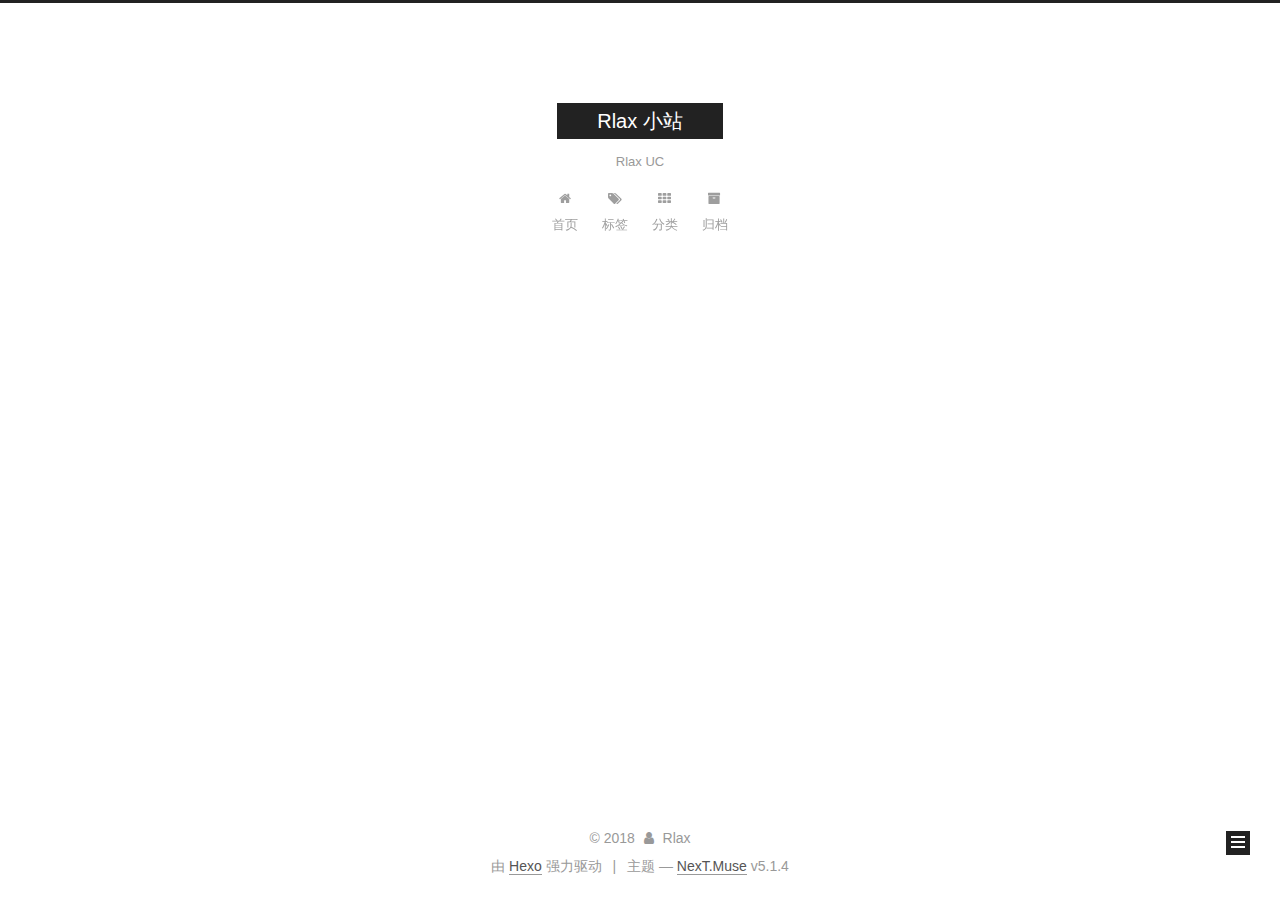
<file: archives/2018/index.html>
<!DOCTYPE html>



  


<html class="theme-next muse use-motion" lang="zh-Hans">
<head><meta name="generator" content="Hexo 3.8.0">
  <meta charset="UTF-8">
<meta http-equiv="X-UA-Compatible" content="IE=edge">
<meta name="viewport" content="width=device-width, initial-scale=1, maximum-scale=1">
<meta name="theme-color" content="#222">









<meta http-equiv="Cache-Control" content="no-transform">
<meta http-equiv="Cache-Control" content="no-siteapp">
















  
  
  <link href="/lib/fancybox/source/jquery.fancybox.css?v=2.1.5" rel="stylesheet" type="text/css">







<link href="/lib/font-awesome/css/font-awesome.min.css?v=4.6.2" rel="stylesheet" type="text/css">

<link href="/css/main.css?v=5.1.4" rel="stylesheet" type="text/css">


  <link rel="apple-touch-icon" sizes="180x180" href="/images/apple-touch-icon-next.png?v=5.1.4">


  <link rel="icon" type="image/png" sizes="32x32" href="/images/favicon-32x32-next.png?v=5.1.4">


  <link rel="icon" type="image/png" sizes="16x16" href="/images/favicon-16x16-next.png?v=5.1.4">


  <link rel="mask-icon" href="/images/logo.svg?v=5.1.4" color="#222">





  <meta name="keywords" content="Hexo, NexT">










<meta name="description" content="描述">
<meta property="og:type" content="website">
<meta property="og:title" content="Rlax 小站">
<meta property="og:url" content="http://pkanyue.github.io/archives/2018/index.html">
<meta property="og:site_name" content="Rlax 小站">
<meta property="og:description" content="描述">
<meta property="og:locale" content="zh-Hans">
<meta name="twitter:card" content="summary">
<meta name="twitter:title" content="Rlax 小站">
<meta name="twitter:description" content="描述">



<script type="text/javascript" id="hexo.configurations">
  var NexT = window.NexT || {};
  var CONFIG = {
    root: '/',
    scheme: 'Muse',
    version: '5.1.4',
    sidebar: {"position":"left","display":"post","offset":12,"b2t":false,"scrollpercent":false,"onmobile":false},
    fancybox: true,
    tabs: true,
    motion: {"enable":true,"async":false,"transition":{"post_block":"fadeIn","post_header":"slideDownIn","post_body":"slideDownIn","coll_header":"slideLeftIn","sidebar":"slideUpIn"}},
    duoshuo: {
      userId: '0',
      author: '博主'
    },
    algolia: {
      applicationID: '',
      apiKey: '',
      indexName: '',
      hits: {"per_page":10},
      labels: {"input_placeholder":"Search for Posts","hits_empty":"We didn't find any results for the search: ${query}","hits_stats":"${hits} results found in ${time} ms"}
    }
  };
</script>



  <link rel="canonical" href="http://pkanyue.github.io/archives/2018/">





  <title>归档 | Rlax 小站</title>
  








</head>

<body itemscope="" itemtype="http://schema.org/WebPage" lang="zh-Hans">

  
  
    
  

  <div class="container sidebar-position-left page-archive">
    <div class="headband"></div>

    <header id="header" class="header" itemscope="" itemtype="http://schema.org/WPHeader">
      <div class="header-inner"><div class="site-brand-wrapper">
  <div class="site-meta ">
    

    <div class="custom-logo-site-title">
      <a href="/" class="brand" rel="start">
        <span class="logo-line-before"><i></i></span>
        <span class="site-title">Rlax 小站</span>
        <span class="logo-line-after"><i></i></span>
      </a>
    </div>
      
        <p class="site-subtitle">Rlax UC</p>
      
  </div>

  <div class="site-nav-toggle">
    <button>
      <span class="btn-bar"></span>
      <span class="btn-bar"></span>
      <span class="btn-bar"></span>
    </button>
  </div>
</div>

<nav class="site-nav">
  

  
    <ul id="menu" class="menu">
      
        
        <li class="menu-item menu-item-home">
          <a href="/" rel="section">
            
              <i class="menu-item-icon fa fa-fw fa-home"></i> <br>
            
            首页
          </a>
        </li>
      
        
        <li class="menu-item menu-item-tags">
          <a href="/tags/" rel="section">
            
              <i class="menu-item-icon fa fa-fw fa-tags"></i> <br>
            
            标签
          </a>
        </li>
      
        
        <li class="menu-item menu-item-categories">
          <a href="/categories/" rel="section">
            
              <i class="menu-item-icon fa fa-fw fa-th"></i> <br>
            
            分类
          </a>
        </li>
      
        
        <li class="menu-item menu-item-archives">
          <a href="/archives/" rel="section">
            
              <i class="menu-item-icon fa fa-fw fa-archive"></i> <br>
            
            归档
          </a>
        </li>
      

      
    </ul>
  

  
</nav>



 </div>
    </header>

    <main id="main" class="main">
      <div class="main-inner">
        <div class="content-wrap">
          <div id="content" class="content">
            

  
  
  
  <div class="post-block archive">
    <div id="posts" class="posts-collapse">
      <span class="archive-move-on"></span>

      <span class="archive-page-counter">
        
        
        
          
        
        嗯..! 目前共计 1 篇日志。 继续努力。
      </span>

      

        
        
        

        
          
          <div class="collection-title">
            <h1 class="archive-year" id="archive-year-2018">2018</h1>
          </div>
        
        

        

  <article class="post post-type-normal" itemscope="" itemtype="http://schema.org/Article">
    <header class="post-header">

      <h2 class="post-title">
        
            <a class="post-title-link" href="/2018/12/25/hello-world/" itemprop="url">
              
                <span itemprop="name">Hello World</span>
              
            </a>
        
      </h2>

      <div class="post-meta">
        <time class="post-time" itemprop="dateCreated" datetime="2018-12-25T17:20:10+08:00" content="2018-12-25">
          12-25
        </time>
      </div>

    </header>
  </article>



      

    </div>
  </div>
  
  
  

  



          </div>
          


          

        </div>
        
          
  
  <div class="sidebar-toggle">
    <div class="sidebar-toggle-line-wrap">
      <span class="sidebar-toggle-line sidebar-toggle-line-first"></span>
      <span class="sidebar-toggle-line sidebar-toggle-line-middle"></span>
      <span class="sidebar-toggle-line sidebar-toggle-line-last"></span>
    </div>
  </div>

  <aside id="sidebar" class="sidebar">
    
    <div class="sidebar-inner">

      

      

      <section class="site-overview-wrap sidebar-panel sidebar-panel-active">
        <div class="site-overview">
          <div class="site-author motion-element" itemprop="author" itemscope="" itemtype="http://schema.org/Person">
            
              <p class="site-author-name" itemprop="name">Rlax</p>
              <p class="site-description motion-element" itemprop="description">描述</p>
          </div>

          <nav class="site-state motion-element">

            
              <div class="site-state-item site-state-posts">
              
                <a href="/archives/">
              
                  <span class="site-state-item-count">1</span>
                  <span class="site-state-item-name">日志</span>
                </a>
              </div>
            

            

            

          </nav>

          

          
            <div class="links-of-author motion-element">
                
                  <span class="links-of-author-item">
                    <a href="https://github.com/pkanyue" target="_blank" title="GitHub">
                      
                        <i class="fa fa-fw fa-github"></i>GitHub</a>
                  </span>
                
            </div>
          

          
          

          
          

          

        </div>
      </section>

      

      

    </div>
  </aside>


        
      </div>
    </main>

    <footer id="footer" class="footer">
      <div class="footer-inner">
        <div class="copyright">&copy; <span itemprop="copyrightYear">2018</span>
  <span class="with-love">
    <i class="fa fa-user"></i>
  </span>
  <span class="author" itemprop="copyrightHolder">Rlax</span>

  
</div>


  <div class="powered-by">由 <a class="theme-link" target="_blank" href="https://hexo.io">Hexo</a> 强力驱动</div>



  <span class="post-meta-divider">|</span>



  <div class="theme-info">主题 &mdash; <a class="theme-link" target="_blank" href="https://github.com/iissnan/hexo-theme-next">NexT.Muse</a> v5.1.4</div>




        







        
      </div>
    </footer>

    
      <div class="back-to-top">
        <i class="fa fa-arrow-up"></i>
        
      </div>
    

    

  </div>

  

<script type="text/javascript">
  if (Object.prototype.toString.call(window.Promise) !== '[object Function]') {
    window.Promise = null;
  }
</script>









  












  
  
    <script type="text/javascript" src="/lib/jquery/index.js?v=2.1.3"></script>
  

  
  
    <script type="text/javascript" src="/lib/fastclick/lib/fastclick.min.js?v=1.0.6"></script>
  

  
  
    <script type="text/javascript" src="/lib/jquery_lazyload/jquery.lazyload.js?v=1.9.7"></script>
  

  
  
    <script type="text/javascript" src="/lib/velocity/velocity.min.js?v=1.2.1"></script>
  

  
  
    <script type="text/javascript" src="/lib/velocity/velocity.ui.min.js?v=1.2.1"></script>
  

  
  
    <script type="text/javascript" src="/lib/fancybox/source/jquery.fancybox.pack.js?v=2.1.5"></script>
  


  


  <script type="text/javascript" src="/js/src/utils.js?v=5.1.4"></script>

  <script type="text/javascript" src="/js/src/motion.js?v=5.1.4"></script>



  
  

  

  


  <script type="text/javascript" src="/js/src/bootstrap.js?v=5.1.4"></script>



  


  




	





  





  












  





  

  

  

  
  

  

  

  

</body>
</html>
</file>
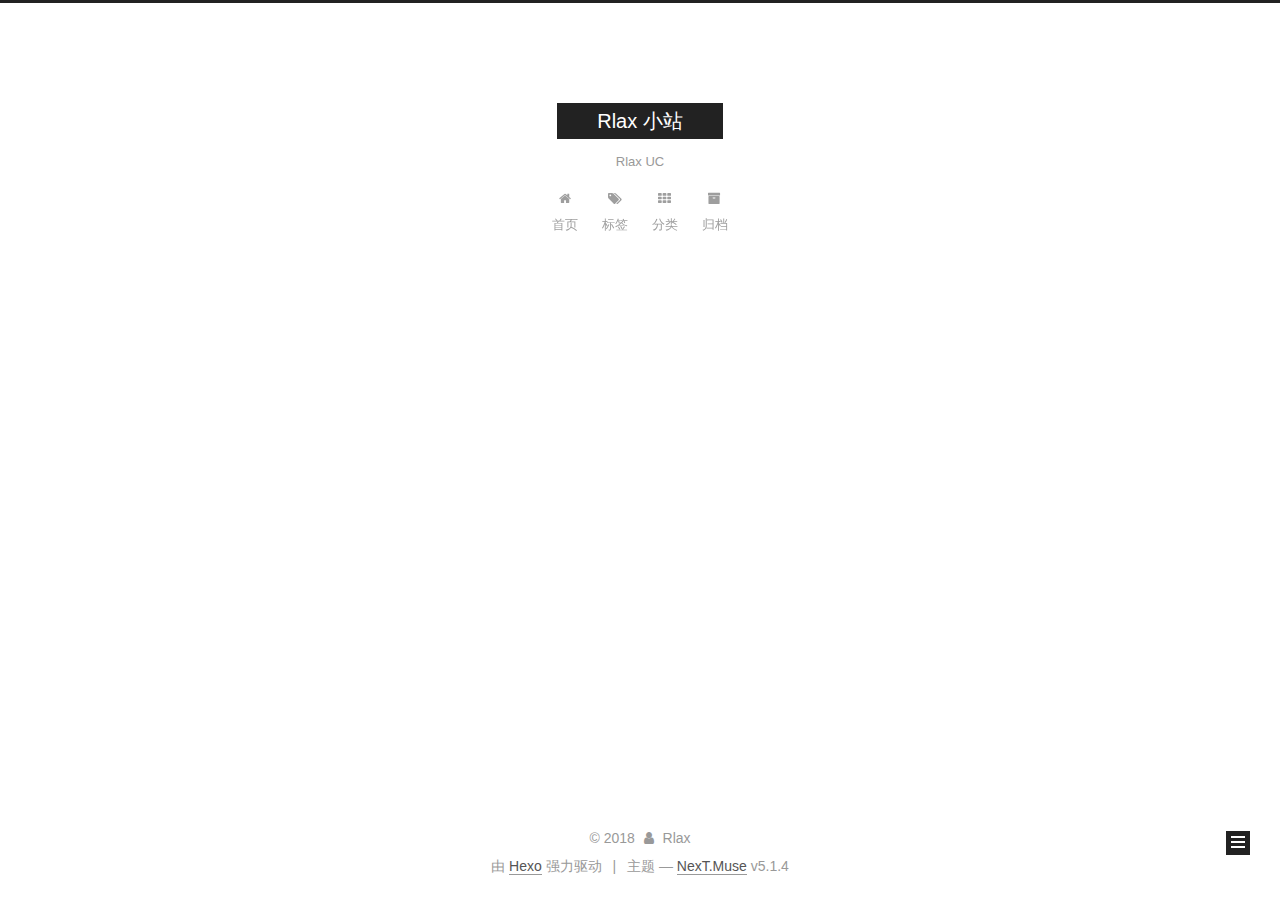
<file: archives/2018/12/index.html>
<!DOCTYPE html>



  


<html class="theme-next muse use-motion" lang="zh-Hans">
<head><meta name="generator" content="Hexo 3.8.0">
  <meta charset="UTF-8">
<meta http-equiv="X-UA-Compatible" content="IE=edge">
<meta name="viewport" content="width=device-width, initial-scale=1, maximum-scale=1">
<meta name="theme-color" content="#222">









<meta http-equiv="Cache-Control" content="no-transform">
<meta http-equiv="Cache-Control" content="no-siteapp">
















  
  
  <link href="/lib/fancybox/source/jquery.fancybox.css?v=2.1.5" rel="stylesheet" type="text/css">







<link href="/lib/font-awesome/css/font-awesome.min.css?v=4.6.2" rel="stylesheet" type="text/css">

<link href="/css/main.css?v=5.1.4" rel="stylesheet" type="text/css">


  <link rel="apple-touch-icon" sizes="180x180" href="/images/apple-touch-icon-next.png?v=5.1.4">


  <link rel="icon" type="image/png" sizes="32x32" href="/images/favicon-32x32-next.png?v=5.1.4">


  <link rel="icon" type="image/png" sizes="16x16" href="/images/favicon-16x16-next.png?v=5.1.4">


  <link rel="mask-icon" href="/images/logo.svg?v=5.1.4" color="#222">





  <meta name="keywords" content="Hexo, NexT">










<meta name="description" content="描述">
<meta property="og:type" content="website">
<meta property="og:title" content="Rlax 小站">
<meta property="og:url" content="http://pkanyue.github.io/archives/2018/12/index.html">
<meta property="og:site_name" content="Rlax 小站">
<meta property="og:description" content="描述">
<meta property="og:locale" content="zh-Hans">
<meta name="twitter:card" content="summary">
<meta name="twitter:title" content="Rlax 小站">
<meta name="twitter:description" content="描述">



<script type="text/javascript" id="hexo.configurations">
  var NexT = window.NexT || {};
  var CONFIG = {
    root: '/',
    scheme: 'Muse',
    version: '5.1.4',
    sidebar: {"position":"left","display":"post","offset":12,"b2t":false,"scrollpercent":false,"onmobile":false},
    fancybox: true,
    tabs: true,
    motion: {"enable":true,"async":false,"transition":{"post_block":"fadeIn","post_header":"slideDownIn","post_body":"slideDownIn","coll_header":"slideLeftIn","sidebar":"slideUpIn"}},
    duoshuo: {
      userId: '0',
      author: '博主'
    },
    algolia: {
      applicationID: '',
      apiKey: '',
      indexName: '',
      hits: {"per_page":10},
      labels: {"input_placeholder":"Search for Posts","hits_empty":"We didn't find any results for the search: ${query}","hits_stats":"${hits} results found in ${time} ms"}
    }
  };
</script>



  <link rel="canonical" href="http://pkanyue.github.io/archives/2018/12/">





  <title>归档 | Rlax 小站</title>
  








</head>

<body itemscope="" itemtype="http://schema.org/WebPage" lang="zh-Hans">

  
  
    
  

  <div class="container sidebar-position-left page-archive">
    <div class="headband"></div>

    <header id="header" class="header" itemscope="" itemtype="http://schema.org/WPHeader">
      <div class="header-inner"><div class="site-brand-wrapper">
  <div class="site-meta ">
    

    <div class="custom-logo-site-title">
      <a href="/" class="brand" rel="start">
        <span class="logo-line-before"><i></i></span>
        <span class="site-title">Rlax 小站</span>
        <span class="logo-line-after"><i></i></span>
      </a>
    </div>
      
        <p class="site-subtitle">Rlax UC</p>
      
  </div>

  <div class="site-nav-toggle">
    <button>
      <span class="btn-bar"></span>
      <span class="btn-bar"></span>
      <span class="btn-bar"></span>
    </button>
  </div>
</div>

<nav class="site-nav">
  

  
    <ul id="menu" class="menu">
      
        
        <li class="menu-item menu-item-home">
          <a href="/" rel="section">
            
              <i class="menu-item-icon fa fa-fw fa-home"></i> <br>
            
            首页
          </a>
        </li>
      
        
        <li class="menu-item menu-item-tags">
          <a href="/tags/" rel="section">
            
              <i class="menu-item-icon fa fa-fw fa-tags"></i> <br>
            
            标签
          </a>
        </li>
      
        
        <li class="menu-item menu-item-categories">
          <a href="/categories/" rel="section">
            
              <i class="menu-item-icon fa fa-fw fa-th"></i> <br>
            
            分类
          </a>
        </li>
      
        
        <li class="menu-item menu-item-archives">
          <a href="/archives/" rel="section">
            
              <i class="menu-item-icon fa fa-fw fa-archive"></i> <br>
            
            归档
          </a>
        </li>
      

      
    </ul>
  

  
</nav>



 </div>
    </header>

    <main id="main" class="main">
      <div class="main-inner">
        <div class="content-wrap">
          <div id="content" class="content">
            

  
  
  
  <div class="post-block archive">
    <div id="posts" class="posts-collapse">
      <span class="archive-move-on"></span>

      <span class="archive-page-counter">
        
        
        
          
        
        嗯..! 目前共计 1 篇日志。 继续努力。
      </span>

      

        
        
        

        
          
          <div class="collection-title">
            <h1 class="archive-year" id="archive-year-2018">2018</h1>
          </div>
        
        

        

  <article class="post post-type-normal" itemscope="" itemtype="http://schema.org/Article">
    <header class="post-header">

      <h2 class="post-title">
        
            <a class="post-title-link" href="/2018/12/25/hello-world/" itemprop="url">
              
                <span itemprop="name">Hello World</span>
              
            </a>
        
      </h2>

      <div class="post-meta">
        <time class="post-time" itemprop="dateCreated" datetime="2018-12-25T17:20:10+08:00" content="2018-12-25">
          12-25
        </time>
      </div>

    </header>
  </article>



      

    </div>
  </div>
  
  
  

  



          </div>
          


          

        </div>
        
          
  
  <div class="sidebar-toggle">
    <div class="sidebar-toggle-line-wrap">
      <span class="sidebar-toggle-line sidebar-toggle-line-first"></span>
      <span class="sidebar-toggle-line sidebar-toggle-line-middle"></span>
      <span class="sidebar-toggle-line sidebar-toggle-line-last"></span>
    </div>
  </div>

  <aside id="sidebar" class="sidebar">
    
    <div class="sidebar-inner">

      

      

      <section class="site-overview-wrap sidebar-panel sidebar-panel-active">
        <div class="site-overview">
          <div class="site-author motion-element" itemprop="author" itemscope="" itemtype="http://schema.org/Person">
            
              <p class="site-author-name" itemprop="name">Rlax</p>
              <p class="site-description motion-element" itemprop="description">描述</p>
          </div>

          <nav class="site-state motion-element">

            
              <div class="site-state-item site-state-posts">
              
                <a href="/archives/">
              
                  <span class="site-state-item-count">1</span>
                  <span class="site-state-item-name">日志</span>
                </a>
              </div>
            

            

            

          </nav>

          

          
            <div class="links-of-author motion-element">
                
                  <span class="links-of-author-item">
                    <a href="https://github.com/pkanyue" target="_blank" title="GitHub">
                      
                        <i class="fa fa-fw fa-github"></i>GitHub</a>
                  </span>
                
            </div>
          

          
          

          
          

          

        </div>
      </section>

      

      

    </div>
  </aside>


        
      </div>
    </main>

    <footer id="footer" class="footer">
      <div class="footer-inner">
        <div class="copyright">&copy; <span itemprop="copyrightYear">2018</span>
  <span class="with-love">
    <i class="fa fa-user"></i>
  </span>
  <span class="author" itemprop="copyrightHolder">Rlax</span>

  
</div>


  <div class="powered-by">由 <a class="theme-link" target="_blank" href="https://hexo.io">Hexo</a> 强力驱动</div>



  <span class="post-meta-divider">|</span>



  <div class="theme-info">主题 &mdash; <a class="theme-link" target="_blank" href="https://github.com/iissnan/hexo-theme-next">NexT.Muse</a> v5.1.4</div>




        







        
      </div>
    </footer>

    
      <div class="back-to-top">
        <i class="fa fa-arrow-up"></i>
        
      </div>
    

    

  </div>

  

<script type="text/javascript">
  if (Object.prototype.toString.call(window.Promise) !== '[object Function]') {
    window.Promise = null;
  }
</script>









  












  
  
    <script type="text/javascript" src="/lib/jquery/index.js?v=2.1.3"></script>
  

  
  
    <script type="text/javascript" src="/lib/fastclick/lib/fastclick.min.js?v=1.0.6"></script>
  

  
  
    <script type="text/javascript" src="/lib/jquery_lazyload/jquery.lazyload.js?v=1.9.7"></script>
  

  
  
    <script type="text/javascript" src="/lib/velocity/velocity.min.js?v=1.2.1"></script>
  

  
  
    <script type="text/javascript" src="/lib/velocity/velocity.ui.min.js?v=1.2.1"></script>
  

  
  
    <script type="text/javascript" src="/lib/fancybox/source/jquery.fancybox.pack.js?v=2.1.5"></script>
  


  


  <script type="text/javascript" src="/js/src/utils.js?v=5.1.4"></script>

  <script type="text/javascript" src="/js/src/motion.js?v=5.1.4"></script>



  
  

  

  


  <script type="text/javascript" src="/js/src/bootstrap.js?v=5.1.4"></script>



  


  




	





  





  












  





  

  

  

  
  

  

  

  

</body>
</html>
</file>
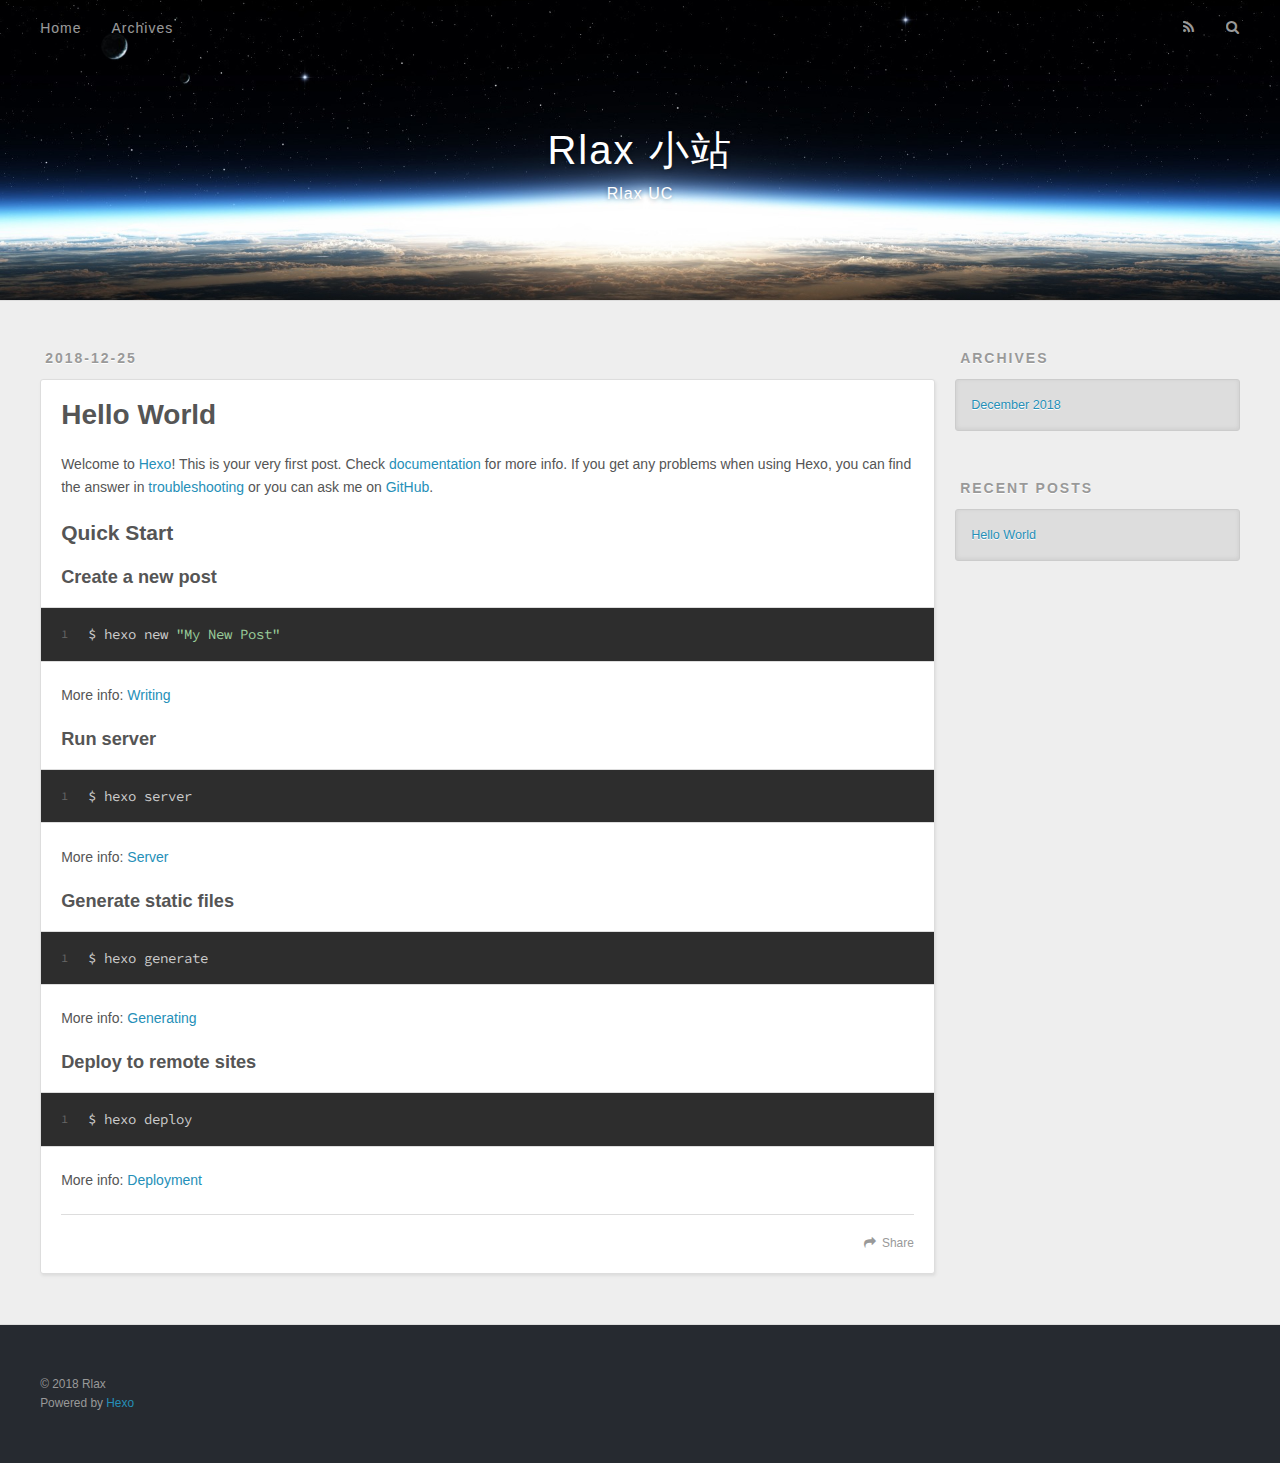
<file: 2018/12/25/hello-world/index.html>
<!DOCTYPE html>
<html>
<head><meta name="generator" content="Hexo 3.8.0">
  <meta charset="utf-8">
  

  
  <title>Hello World | Rlax 小站</title>
  <meta name="viewport" content="width=device-width, initial-scale=1, maximum-scale=1">
  <meta name="description" content="Welcome to Hexo! This is your very first post. Check documentation for more info. If you get any problems when using Hexo, you can find the answer in troubleshooting or you can ask me on GitHub. Quick">
<meta property="og:type" content="article">
<meta property="og:title" content="Hello World">
<meta property="og:url" content="http://pkanyue.github.io/2018/12/25/hello-world/index.html">
<meta property="og:site_name" content="Rlax 小站">
<meta property="og:description" content="Welcome to Hexo! This is your very first post. Check documentation for more info. If you get any problems when using Hexo, you can find the answer in troubleshooting or you can ask me on GitHub. Quick">
<meta property="og:locale" content="中文">
<meta property="og:updated_time" content="2018-12-25T09:20:10.917Z">
<meta name="twitter:card" content="summary">
<meta name="twitter:title" content="Hello World">
<meta name="twitter:description" content="Welcome to Hexo! This is your very first post. Check documentation for more info. If you get any problems when using Hexo, you can find the answer in troubleshooting or you can ask me on GitHub. Quick">
  
    <link rel="alternate" href="/atom.xml" title="Rlax 小站" type="application/atom+xml">
  
  
    <link rel="icon" href="/favicon.png">
  
  
    <link href="//fonts.googleapis.com/css?family=Source+Code+Pro" rel="stylesheet" type="text/css">
  
  <link rel="stylesheet" href="/css/style.css">
</head>
</html>
<body>
  <div id="container">
    <div id="wrap">
      <header id="header">
  <div id="banner"></div>
  <div id="header-outer" class="outer">
    <div id="header-title" class="inner">
      <h1 id="logo-wrap">
        <a href="/" id="logo">Rlax 小站</a>
      </h1>
      
        <h2 id="subtitle-wrap">
          <a href="/" id="subtitle">Rlax UC</a>
        </h2>
      
    </div>
    <div id="header-inner" class="inner">
      <nav id="main-nav">
        <a id="main-nav-toggle" class="nav-icon"></a>
        
          <a class="main-nav-link" href="/">Home</a>
        
          <a class="main-nav-link" href="/archives">Archives</a>
        
      </nav>
      <nav id="sub-nav">
        
          <a id="nav-rss-link" class="nav-icon" href="/atom.xml" title="RSS Feed"></a>
        
        <a id="nav-search-btn" class="nav-icon" title="Search"></a>
      </nav>
      <div id="search-form-wrap">
        <form action="//google.com/search" method="get" accept-charset="UTF-8" class="search-form"><input type="search" name="q" class="search-form-input" placeholder="Search"><button type="submit" class="search-form-submit">&#xF002;</button><input type="hidden" name="sitesearch" value="http://pkanyue.github.io"></form>
      </div>
    </div>
  </div>
</header>
      <div class="outer">
        <section id="main"><article id="post-hello-world" class="article article-type-post" itemscope="" itemprop="blogPost">
  <div class="article-meta">
    <a href="/2018/12/25/hello-world/" class="article-date">
  <time datetime="2018-12-25T09:20:10.917Z" itemprop="datePublished">2018-12-25</time>
</a>
    
  </div>
  <div class="article-inner">
    
    
      <header class="article-header">
        
  
    <h1 class="article-title" itemprop="name">
      Hello World
    </h1>
  

      </header>
    
    <div class="article-entry" itemprop="articleBody">
      
        <p>Welcome to <a href="https://hexo.io/" target="_blank" rel="noopener">Hexo</a>! This is your very first post. Check <a href="https://hexo.io/docs/" target="_blank" rel="noopener">documentation</a> for more info. If you get any problems when using Hexo, you can find the answer in <a href="https://hexo.io/docs/troubleshooting.html" target="_blank" rel="noopener">troubleshooting</a> or you can ask me on <a href="https://github.com/hexojs/hexo/issues" target="_blank" rel="noopener">GitHub</a>.</p>
<h2 id="Quick-Start"><a href="#Quick-Start" class="headerlink" title="Quick Start"></a>Quick Start</h2><h3 id="Create-a-new-post"><a href="#Create-a-new-post" class="headerlink" title="Create a new post"></a>Create a new post</h3><figure class="highlight bash"><table><tr><td class="gutter"><pre><span class="line">1</span><br></pre></td><td class="code"><pre><span class="line">$ hexo new <span class="string">"My New Post"</span></span><br></pre></td></tr></table></figure>
<p>More info: <a href="https://hexo.io/docs/writing.html" target="_blank" rel="noopener">Writing</a></p>
<h3 id="Run-server"><a href="#Run-server" class="headerlink" title="Run server"></a>Run server</h3><figure class="highlight bash"><table><tr><td class="gutter"><pre><span class="line">1</span><br></pre></td><td class="code"><pre><span class="line">$ hexo server</span><br></pre></td></tr></table></figure>
<p>More info: <a href="https://hexo.io/docs/server.html" target="_blank" rel="noopener">Server</a></p>
<h3 id="Generate-static-files"><a href="#Generate-static-files" class="headerlink" title="Generate static files"></a>Generate static files</h3><figure class="highlight bash"><table><tr><td class="gutter"><pre><span class="line">1</span><br></pre></td><td class="code"><pre><span class="line">$ hexo generate</span><br></pre></td></tr></table></figure>
<p>More info: <a href="https://hexo.io/docs/generating.html" target="_blank" rel="noopener">Generating</a></p>
<h3 id="Deploy-to-remote-sites"><a href="#Deploy-to-remote-sites" class="headerlink" title="Deploy to remote sites"></a>Deploy to remote sites</h3><figure class="highlight bash"><table><tr><td class="gutter"><pre><span class="line">1</span><br></pre></td><td class="code"><pre><span class="line">$ hexo deploy</span><br></pre></td></tr></table></figure>
<p>More info: <a href="https://hexo.io/docs/deployment.html" target="_blank" rel="noopener">Deployment</a></p>

      
    </div>
    <footer class="article-footer">
      <a data-url="http://pkanyue.github.io/2018/12/25/hello-world/" data-id="cjq3kjzck0000e0huyxarq6d6" class="article-share-link">Share</a>
      
      
    </footer>
  </div>
  
    
  
</article>

</section>
        
          <aside id="sidebar">
  
    

  
    

  
    
  
    
  <div class="widget-wrap">
    <h3 class="widget-title">Archives</h3>
    <div class="widget">
      <ul class="archive-list"><li class="archive-list-item"><a class="archive-list-link" href="/archives/2018/12/">December 2018</a></li></ul>
    </div>
  </div>


  
    
  <div class="widget-wrap">
    <h3 class="widget-title">Recent Posts</h3>
    <div class="widget">
      <ul>
        
          <li>
            <a href="/2018/12/25/hello-world/">Hello World</a>
          </li>
        
      </ul>
    </div>
  </div>

  
</aside>
        
      </div>
      <footer id="footer">
  
  <div class="outer">
    <div id="footer-info" class="inner">
      &copy; 2018 Rlax<br>
      Powered by <a href="http://hexo.io/" target="_blank">Hexo</a>
    </div>
  </div>
</footer>
    </div>
    <nav id="mobile-nav">
  
    <a href="/" class="mobile-nav-link">Home</a>
  
    <a href="/archives" class="mobile-nav-link">Archives</a>
  
</nav>
    

<script src="//ajax.googleapis.com/ajax/libs/jquery/2.0.3/jquery.min.js"></script>


  <link rel="stylesheet" href="/fancybox/jquery.fancybox.css">
  <script src="/fancybox/jquery.fancybox.pack.js"></script>


<script src="/js/script.js"></script>



  </div>
</body>
</html>
</file>
<file: css/style.css>
body {
  width: 100%;
}
body:before,
body:after {
  content: "";
  display: table;
}
body:after {
  clear: both;
}
html,
body,
div,
span,
applet,
object,
iframe,
h1,
h2,
h3,
h4,
h5,
h6,
p,
blockquote,
pre,
a,
abbr,
acronym,
address,
big,
cite,
code,
del,
dfn,
em,
img,
ins,
kbd,
q,
s,
samp,
small,
strike,
strong,
sub,
sup,
tt,
var,
dl,
dt,
dd,
ol,
ul,
li,
fieldset,
form,
label,
legend,
table,
caption,
tbody,
tfoot,
thead,
tr,
th,
td {
  margin: 0;
  padding: 0;
  border: 0;
  outline: 0;
  font-weight: inherit;
  font-style: inherit;
  font-family: inherit;
  font-size: 100%;
  vertical-align: baseline;
}
body {
  line-height: 1;
  color: #000;
  background: #fff;
}
ol,
ul {
  list-style: none;
}
table {
  border-collapse: separate;
  border-spacing: 0;
  vertical-align: middle;
}
caption,
th,
td {
  text-align: left;
  font-weight: normal;
  vertical-align: middle;
}
a img {
  border: none;
}
input,
button {
  margin: 0;
  padding: 0;
}
input::-moz-focus-inner,
button::-moz-focus-inner {
  border: 0;
  padding: 0;
}
@font-face {
  font-family: FontAwesome;
  font-style: normal;
  font-weight: normal;
  src: url("fonts/fontawesome-webfont.eot?v=#4.0.3");
  src: url("fonts/fontawesome-webfont.eot?#iefix&v=#4.0.3") format("embedded-opentype"), url("fonts/fontawesome-webfont.woff?v=#4.0.3") format("woff"), url("fonts/fontawesome-webfont.ttf?v=#4.0.3") format("truetype"), url("fonts/fontawesome-webfont.svg#fontawesomeregular?v=#4.0.3") format("svg");
}
html,
body,
#container {
  height: 100%;
}
body {
  background: #eee;
  font: 14px -apple-system, BlinkMacSystemFont, "Segoe UI", "Roboto", "Oxygen", "Ubuntu", "Cantarell", "Fira Sans", "Droid Sans", "Helvetica Neue", sans-serif;
  -webkit-text-size-adjust: 100%;
}
.outer {
  max-width: 1220px;
  margin: 0 auto;
  padding: 0 20px;
}
.outer:before,
.outer:after {
  content: "";
  display: table;
}
.outer:after {
  clear: both;
}
.inner {
  display: inline;
  float: left;
  width: 98.33333333333333%;
  margin: 0 0.833333333333333%;
}
.left,
.alignleft {
  float: left;
}
.right,
.alignright {
  float: right;
}
.clear {
  clear: both;
}
#container {
  position: relative;
}
.mobile-nav-on {
  overflow: hidden;
}
#wrap {
  height: 100%;
  width: 100%;
  position: absolute;
  top: 0;
  left: 0;
  -webkit-transition: 0.2s ease-out;
  -moz-transition: 0.2s ease-out;
  -ms-transition: 0.2s ease-out;
  transition: 0.2s ease-out;
  z-index: 1;
  background: #eee;
}
.mobile-nav-on #wrap {
  left: 280px;
}
@media screen and (min-width: 768px) {
  #main {
    display: inline;
    float: left;
    width: 73.33333333333333%;
    margin: 0 0.833333333333333%;
  }
}
.article-date,
.article-category-link,
.archive-year,
.widget-title {
  text-decoration: none;
  text-transform: uppercase;
  letter-spacing: 2px;
  color: #999;
  margin-bottom: 1em;
  margin-left: 5px;
  line-height: 1em;
  text-shadow: 0 1px #fff;
  font-weight: bold;
}
.article-inner,
.archive-article-inner {
  background: #fff;
  -webkit-box-shadow: 1px 2px 3px #ddd;
  box-shadow: 1px 2px 3px #ddd;
  border: 1px solid #ddd;
  border-radius: 3px;
}
.article-entry h1,
.widget h1 {
  font-size: 2em;
}
.article-entry h2,
.widget h2 {
  font-size: 1.5em;
}
.article-entry h3,
.widget h3 {
  font-size: 1.3em;
}
.article-entry h4,
.widget h4 {
  font-size: 1.2em;
}
.article-entry h5,
.widget h5 {
  font-size: 1em;
}
.article-entry h6,
.widget h6 {
  font-size: 1em;
  color: #999;
}
.article-entry hr,
.widget hr {
  border: 1px dashed #ddd;
}
.article-entry strong,
.widget strong {
  font-weight: bold;
}
.article-entry em,
.widget em,
.article-entry cite,
.widget cite {
  font-style: italic;
}
.article-entry sup,
.widget sup,
.article-entry sub,
.widget sub {
  font-size: 0.75em;
  line-height: 0;
  position: relative;
  vertical-align: baseline;
}
.article-entry sup,
.widget sup {
  top: -0.5em;
}
.article-entry sub,
.widget sub {
  bottom: -0.2em;
}
.article-entry small,
.widget small {
  font-size: 0.85em;
}
.article-entry acronym,
.widget acronym,
.article-entry abbr,
.widget abbr {
  border-bottom: 1px dotted;
}
.article-entry ul,
.widget ul,
.article-entry ol,
.widget ol,
.article-entry dl,
.widget dl {
  margin: 0 20px;
  line-height: 1.6em;
}
.article-entry ul ul,
.widget ul ul,
.article-entry ol ul,
.widget ol ul,
.article-entry ul ol,
.widget ul ol,
.article-entry ol ol,
.widget ol ol {
  margin-top: 0;
  margin-bottom: 0;
}
.article-entry ul,
.widget ul {
  list-style: disc;
}
.article-entry ol,
.widget ol {
  list-style: decimal;
}
.article-entry dt,
.widget dt {
  font-weight: bold;
}
#header {
  height: 300px;
  position: relative;
  border-bottom: 1px solid #ddd;
}
#header:before,
#header:after {
  content: "";
  position: absolute;
  left: 0;
  right: 0;
  height: 40px;
}
#header:before {
  top: 0;
  background: -webkit-linear-gradient(rgba(0,0,0,0.2), transparent);
  background: -moz-linear-gradient(rgba(0,0,0,0.2), transparent);
  background: -ms-linear-gradient(rgba(0,0,0,0.2), transparent);
  background: linear-gradient(rgba(0,0,0,0.2), transparent);
}
#header:after {
  bottom: 0;
  background: -webkit-linear-gradient(transparent, rgba(0,0,0,0.2));
  background: -moz-linear-gradient(transparent, rgba(0,0,0,0.2));
  background: -ms-linear-gradient(transparent, rgba(0,0,0,0.2));
  background: linear-gradient(transparent, rgba(0,0,0,0.2));
}
#header-outer {
  height: 100%;
  position: relative;
}
#header-inner {
  position: relative;
  overflow: hidden;
}
#banner {
  position: absolute;
  top: 0;
  left: 0;
  width: 100%;
  height: 100%;
  background: url("images/banner.jpg") center #000;
  -webkit-background-size: cover;
  -moz-background-size: cover;
  background-size: cover;
  z-index: -1;
}
#header-title {
  text-align: center;
  height: 40px;
  position: absolute;
  top: 50%;
  left: 0;
  margin-top: -20px;
}
#logo,
#subtitle {
  text-decoration: none;
  color: #fff;
  font-weight: 300;
  text-shadow: 0 1px 4px rgba(0,0,0,0.3);
}
#logo {
  font-size: 40px;
  line-height: 40px;
  letter-spacing: 2px;
}
#subtitle {
  font-size: 16px;
  line-height: 16px;
  letter-spacing: 1px;
}
#subtitle-wrap {
  margin-top: 16px;
}
#main-nav {
  float: left;
  margin-left: -15px;
}
.nav-icon,
.main-nav-link {
  float: left;
  color: #fff;
  opacity: 0.6;
  text-decoration: none;
  text-shadow: 0 1px rgba(0,0,0,0.2);
  -webkit-transition: opacity 0.2s;
  -moz-transition: opacity 0.2s;
  -ms-transition: opacity 0.2s;
  transition: opacity 0.2s;
  display: block;
  padding: 20px 15px;
}
.nav-icon:hover,
.main-nav-link:hover {
  opacity: 1;
}
.nav-icon {
  font-family: FontAwesome;
  text-align: center;
  font-size: 14px;
  width: 14px;
  height: 14px;
  padding: 20px 15px;
  position: relative;
  cursor: pointer;
}
.main-nav-link {
  font-weight: 300;
  letter-spacing: 1px;
}
@media screen and (max-width: 479px) {
  .main-nav-link {
    display: none;
  }
}
#main-nav-toggle {
  display: none;
}
#main-nav-toggle:before {
  content: "\f0c9";
}
@media screen and (max-width: 479px) {
  #main-nav-toggle {
    display: block;
  }
}
#sub-nav {
  float: right;
  margin-right: -15px;
}
#nav-rss-link:before {
  content: "\f09e";
}
#nav-search-btn:before {
  content: "\f002";
}
#search-form-wrap {
  position: absolute;
  top: 15px;
  width: 150px;
  height: 30px;
  right: -150px;
  opacity: 0;
  -webkit-transition: 0.2s ease-out;
  -moz-transition: 0.2s ease-out;
  -ms-transition: 0.2s ease-out;
  transition: 0.2s ease-out;
}
#search-form-wrap.on {
  opacity: 1;
  right: 0;
}
@media screen and (max-width: 479px) {
  #search-form-wrap {
    width: 100%;
    right: -100%;
  }
}
.search-form {
  position: absolute;
  top: 0;
  left: 0;
  right: 0;
  background: #fff;
  padding: 5px 15px;
  border-radius: 15px;
  -webkit-box-shadow: 0 0 10px rgba(0,0,0,0.3);
  box-shadow: 0 0 10px rgba(0,0,0,0.3);
}
.search-form-input {
  border: none;
  background: none;
  color: #555;
  width: 100%;
  font: 13px -apple-system, BlinkMacSystemFont, "Segoe UI", "Roboto", "Oxygen", "Ubuntu", "Cantarell", "Fira Sans", "Droid Sans", "Helvetica Neue", sans-serif;
  outline: none;
}
.search-form-input::-webkit-search-results-decoration,
.search-form-input::-webkit-search-cancel-button {
  -webkit-appearance: none;
}
.search-form-submit {
  position: absolute;
  top: 50%;
  right: 10px;
  margin-top: -7px;
  font: 13px FontAwesome;
  border: none;
  background: none;
  color: #bbb;
  cursor: pointer;
}
.search-form-submit:hover,
.search-form-submit:focus {
  color: #777;
}
.article {
  margin: 50px 0;
}
.article-inner {
  overflow: hidden;
}
.article-meta:before,
.article-meta:after {
  content: "";
  display: table;
}
.article-meta:after {
  clear: both;
}
.article-date {
  float: left;
}
.article-category {
  float: left;
  line-height: 1em;
  color: #ccc;
  text-shadow: 0 1px #fff;
  margin-left: 8px;
}
.article-category:before {
  content: "\2022";
}
.article-category-link {
  margin: 0 12px 1em;
}
.article-header {
  padding: 20px 20px 0;
}
.article-title {
  text-decoration: none;
  font-size: 2em;
  font-weight: bold;
  color: #555;
  line-height: 1.1em;
  -webkit-transition: color 0.2s;
  -moz-transition: color 0.2s;
  -ms-transition: color 0.2s;
  transition: color 0.2s;
}
a.article-title:hover {
  color: #258fb8;
}
.article-entry {
  color: #555;
  padding: 0 20px;
}
.article-entry:before,
.article-entry:after {
  content: "";
  display: table;
}
.article-entry:after {
  clear: both;
}
.article-entry p,
.article-entry table {
  line-height: 1.6em;
  margin: 1.6em 0;
}
.article-entry h1,
.article-entry h2,
.article-entry h3,
.article-entry h4,
.article-entry h5,
.article-entry h6 {
  font-weight: bold;
}
.article-entry h1,
.article-entry h2,
.article-entry h3,
.article-entry h4,
.article-entry h5,
.article-entry h6 {
  line-height: 1.1em;
  margin: 1.1em 0;
}
.article-entry a {
  color: #258fb8;
  text-decoration: none;
}
.article-entry a:hover {
  text-decoration: underline;
}
.article-entry ul,
.article-entry ol,
.article-entry dl {
  margin-top: 1.6em;
  margin-bottom: 1.6em;
}
.article-entry img,
.article-entry video {
  max-width: 100%;
  height: auto;
  display: block;
  margin: auto;
}
.article-entry iframe {
  border: none;
}
.article-entry table {
  width: 100%;
  border-collapse: collapse;
  border-spacing: 0;
}
.article-entry th {
  font-weight: bold;
  border-bottom: 3px solid #ddd;
  padding-bottom: 0.5em;
}
.article-entry td {
  border-bottom: 1px solid #ddd;
  padding: 10px 0;
}
.article-entry blockquote {
  font-family: Georgia, "Times New Roman", serif;
  font-size: 1.4em;
  margin: 1.6em 20px;
  text-align: center;
}
.article-entry blockquote footer {
  font-size: 14px;
  margin: 1.6em 0;
  font-family: -apple-system, BlinkMacSystemFont, "Segoe UI", "Roboto", "Oxygen", "Ubuntu", "Cantarell", "Fira Sans", "Droid Sans", "Helvetica Neue", sans-serif;
}
.article-entry blockquote footer cite:before {
  content: "—";
  padding: 0 0.5em;
}
.article-entry .pullquote {
  text-align: left;
  width: 45%;
  margin: 0;
}
.article-entry .pullquote.left {
  margin-left: 0.5em;
  margin-right: 1em;
}
.article-entry .pullquote.right {
  margin-right: 0.5em;
  margin-left: 1em;
}
.article-entry .caption {
  color: #999;
  display: block;
  font-size: 0.9em;
  margin-top: 0.5em;
  position: relative;
  text-align: center;
}
.article-entry .video-container {
  position: relative;
  padding-top: 56.25%;
  height: 0;
  overflow: hidden;
}
.article-entry .video-container iframe,
.article-entry .video-container object,
.article-entry .video-container embed {
  position: absolute;
  top: 0;
  left: 0;
  width: 100%;
  height: 100%;
  margin-top: 0;
}
.article-more-link a {
  display: inline-block;
  line-height: 1em;
  padding: 6px 15px;
  border-radius: 15px;
  background: #eee;
  color: #999;
  text-shadow: 0 1px #fff;
  text-decoration: none;
}
.article-more-link a:hover {
  background: #258fb8;
  color: #fff;
  text-decoration: none;
  text-shadow: 0 1px #1e7293;
}
.article-footer {
  font-size: 0.85em;
  line-height: 1.6em;
  border-top: 1px solid #ddd;
  padding-top: 1.6em;
  margin: 0 20px 20px;
}
.article-footer:before,
.article-footer:after {
  content: "";
  display: table;
}
.article-footer:after {
  clear: both;
}
.article-footer a {
  color: #999;
  text-decoration: none;
}
.article-footer a:hover {
  color: #555;
}
.article-tag-list-item {
  float: left;
  margin-right: 10px;
}
.article-tag-list-link:before {
  content: "#";
}
.article-comment-link {
  float: right;
}
.article-comment-link:before {
  content: "\f075";
  font-family: FontAwesome;
  padding-right: 8px;
}
.article-share-link {
  cursor: pointer;
  float: right;
  margin-left: 20px;
}
.article-share-link:before {
  content: "\f064";
  font-family: FontAwesome;
  padding-right: 6px;
}
#article-nav {
  position: relative;
}
#article-nav:before,
#article-nav:after {
  content: "";
  display: table;
}
#article-nav:after {
  clear: both;
}
@media screen and (min-width: 768px) {
  #article-nav {
    margin: 50px 0;
  }
  #article-nav:before {
    width: 8px;
    height: 8px;
    position: absolute;
    top: 50%;
    left: 50%;
    margin-top: -4px;
    margin-left: -4px;
    content: "";
    border-radius: 50%;
    background: #ddd;
    -webkit-box-shadow: 0 1px 2px #fff;
    box-shadow: 0 1px 2px #fff;
  }
}
.article-nav-link-wrap {
  text-decoration: none;
  text-shadow: 0 1px #fff;
  color: #999;
  -webkit-box-sizing: border-box;
  -moz-box-sizing: border-box;
  box-sizing: border-box;
  margin-top: 50px;
  text-align: center;
  display: block;
}
.article-nav-link-wrap:hover {
  color: #555;
}
@media screen and (min-width: 768px) {
  .article-nav-link-wrap {
    width: 50%;
    margin-top: 0;
  }
}
@media screen and (min-width: 768px) {
  #article-nav-newer {
    float: left;
    text-align: right;
    padding-right: 20px;
  }
}
@media screen and (min-width: 768px) {
  #article-nav-older {
    float: right;
    text-align: left;
    padding-left: 20px;
  }
}
.article-nav-caption {
  text-transform: uppercase;
  letter-spacing: 2px;
  color: #ddd;
  line-height: 1em;
  font-weight: bold;
}
#article-nav-newer .article-nav-caption {
  margin-right: -2px;
}
.article-nav-title {
  font-size: 0.85em;
  line-height: 1.6em;
  margin-top: 0.5em;
}
.article-share-box {
  position: absolute;
  display: none;
  background: #fff;
  -webkit-box-shadow: 1px 2px 10px rgba(0,0,0,0.2);
  box-shadow: 1px 2px 10px rgba(0,0,0,0.2);
  border-radius: 3px;
  margin-left: -145px;
  overflow: hidden;
  z-index: 1;
}
.article-share-box.on {
  display: block;
}
.article-share-input {
  width: 100%;
  background: none;
  -webkit-box-sizing: border-box;
  -moz-box-sizing: border-box;
  box-sizing: border-box;
  font: 14px -apple-system, BlinkMacSystemFont, "Segoe UI", "Roboto", "Oxygen", "Ubuntu", "Cantarell", "Fira Sans", "Droid Sans", "Helvetica Neue", sans-serif;
  padding: 0 15px;
  color: #555;
  outline: none;
  border: 1px solid #ddd;
  border-radius: 3px 3px 0 0;
  height: 36px;
  line-height: 36px;
}
.article-share-links {
  background: #eee;
}
.article-share-links:before,
.article-share-links:after {
  content: "";
  display: table;
}
.article-share-links:after {
  clear: both;
}
.article-share-twitter,
.article-share-facebook,
.article-share-pinterest,
.article-share-google {
  width: 50px;
  height: 36px;
  display: block;
  float: left;
  position: relative;
  color: #999;
  text-shadow: 0 1px #fff;
}
.article-share-twitter:before,
.article-share-facebook:before,
.article-share-pinterest:before,
.article-share-google:before {
  font-size: 20px;
  font-family: FontAwesome;
  width: 20px;
  height: 20px;
  position: absolute;
  top: 50%;
  left: 50%;
  margin-top: -10px;
  margin-left: -10px;
  text-align: center;
}
.article-share-twitter:hover,
.article-share-facebook:hover,
.article-share-pinterest:hover,
.article-share-google:hover {
  color: #fff;
}
.article-share-twitter:before {
  content: "\f099";
}
.article-share-twitter:hover {
  background: #00aced;
  text-shadow: 0 1px #008abe;
}
.article-share-facebook:before {
  content: "\f09a";
}
.article-share-facebook:hover {
  background: #3b5998;
  text-shadow: 0 1px #2f477a;
}
.article-share-pinterest:before {
  content: "\f0d2";
}
.article-share-pinterest:hover {
  background: #cb2027;
  text-shadow: 0 1px #a21a1f;
}
.article-share-google:before {
  content: "\f0d5";
}
.article-share-google:hover {
  background: #dd4b39;
  text-shadow: 0 1px #be3221;
}
.article-gallery {
  background: #000;
  position: relative;
}
.article-gallery-photos {
  position: relative;
  overflow: hidden;
}
.article-gallery-img {
  display: none;
  max-width: 100%;
}
.article-gallery-img:first-child {
  display: block;
}
.article-gallery-img.loaded {
  position: absolute;
  display: block;
}
.article-gallery-img img {
  display: block;
  max-width: 100%;
  margin: 0 auto;
}
#comments {
  background: #fff;
  -webkit-box-shadow: 1px 2px 3px #ddd;
  box-shadow: 1px 2px 3px #ddd;
  padding: 20px;
  border: 1px solid #ddd;
  border-radius: 3px;
  margin: 50px 0;
}
#comments a {
  color: #258fb8;
}
.archives-wrap {
  margin: 50px 0;
}
.archives:before,
.archives:after {
  content: "";
  display: table;
}
.archives:after {
  clear: both;
}
.archive-year-wrap {
  margin-bottom: 1em;
}
.archives {
  -webkit-column-gap: 10px;
  -moz-column-gap: 10px;
  column-gap: 10px;
}
@media screen and (min-width: 480px) and (max-width: 767px) {
  .archives {
    -webkit-column-count: 2;
    -moz-column-count: 2;
    column-count: 2;
  }
}
@media screen and (min-width: 768px) {
  .archives {
    -webkit-column-count: 3;
    -moz-column-count: 3;
    column-count: 3;
  }
}
.archive-article {
  -webkit-column-break-inside: avoid;
  page-break-inside: avoid;
  overflow: hidden;
  break-inside: avoid-column;
}
.archive-article-inner {
  padding: 10px;
  margin-bottom: 15px;
}
.archive-article-title {
  text-decoration: none;
  font-weight: bold;
  color: #555;
  -webkit-transition: color 0.2s;
  -moz-transition: color 0.2s;
  -ms-transition: color 0.2s;
  transition: color 0.2s;
  line-height: 1.6em;
}
.archive-article-title:hover {
  color: #258fb8;
}
.archive-article-footer {
  margin-top: 1em;
}
.archive-article-date {
  color: #999;
  text-decoration: none;
  font-size: 0.85em;
  line-height: 1em;
  margin-bottom: 0.5em;
  display: block;
}
#page-nav {
  margin: 50px auto;
  background: #fff;
  -webkit-box-shadow: 1px 2px 3px #ddd;
  box-shadow: 1px 2px 3px #ddd;
  border: 1px solid #ddd;
  border-radius: 3px;
  text-align: center;
  color: #999;
  overflow: hidden;
}
#page-nav:before,
#page-nav:after {
  content: "";
  display: table;
}
#page-nav:after {
  clear: both;
}
#page-nav a,
#page-nav span {
  padding: 10px 20px;
  line-height: 1;
  height: 2ex;
}
#page-nav a {
  color: #999;
  text-decoration: none;
}
#page-nav a:hover {
  background: #999;
  color: #fff;
}
#page-nav .prev {
  float: left;
}
#page-nav .next {
  float: right;
}
#page-nav .page-number {
  display: inline-block;
}
@media screen and (max-width: 479px) {
  #page-nav .page-number {
    display: none;
  }
}
#page-nav .current {
  color: #555;
  font-weight: bold;
}
#page-nav .space {
  color: #ddd;
}
#footer {
  background: #262a30;
  padding: 50px 0;
  border-top: 1px solid #ddd;
  color: #999;
}
#footer a {
  color: #258fb8;
  text-decoration: none;
}
#footer a:hover {
  text-decoration: underline;
}
#footer-info {
  line-height: 1.6em;
  font-size: 0.85em;
}
.article-entry pre,
.article-entry .highlight {
  background: #2d2d2d;
  margin: 0 -20px;
  padding: 15px 20px;
  border-style: solid;
  border-color: #ddd;
  border-width: 1px 0;
  overflow: auto;
  color: #ccc;
  line-height: 22.400000000000002px;
}
.article-entry .highlight .gutter pre,
.article-entry .gist .gist-file .gist-data .line-numbers {
  color: #666;
  font-size: 0.85em;
}
.article-entry pre,
.article-entry code {
  font-family: "Source Code Pro", Consolas, Monaco, Menlo, Consolas, monospace;
}
.article-entry code {
  background: #eee;
  text-shadow: 0 1px #fff;
  padding: 0 0.3em;
}
.article-entry pre code {
  background: none;
  text-shadow: none;
  padding: 0;
}
.article-entry .highlight pre {
  border: none;
  margin: 0;
  padding: 0;
}
.article-entry .highlight table {
  margin: 0;
  width: auto;
}
.article-entry .highlight td {
  border: none;
  padding: 0;
}
.article-entry .highlight figcaption {
  font-size: 0.85em;
  color: #999;
  line-height: 1em;
  margin-bottom: 1em;
}
.article-entry .highlight figcaption:before,
.article-entry .highlight figcaption:after {
  content: "";
  display: table;
}
.article-entry .highlight figcaption:after {
  clear: both;
}
.article-entry .highlight figcaption a {
  float: right;
}
.article-entry .highlight .gutter pre {
  text-align: right;
  padding-right: 20px;
}
.article-entry .highlight .line {
  height: 22.400000000000002px;
}
.article-entry .highlight .line.marked {
  background: #515151;
}
.article-entry .gist {
  margin: 0 -20px;
  border-style: solid;
  border-color: #ddd;
  border-width: 1px 0;
  background: #2d2d2d;
  padding: 15px 20px 15px 0;
}
.article-entry .gist .gist-file {
  border: none;
  font-family: "Source Code Pro", Consolas, Monaco, Menlo, Consolas, monospace;
  margin: 0;
}
.article-entry .gist .gist-file .gist-data {
  background: none;
  border: none;
}
.article-entry .gist .gist-file .gist-data .line-numbers {
  background: none;
  border: none;
  padding: 0 20px 0 0;
}
.article-entry .gist .gist-file .gist-data .line-data {
  padding: 0 !important;
}
.article-entry .gist .gist-file .highlight {
  margin: 0;
  padding: 0;
  border: none;
}
.article-entry .gist .gist-file .gist-meta {
  background: #2d2d2d;
  color: #999;
  font: 0.85em -apple-system, BlinkMacSystemFont, "Segoe UI", "Roboto", "Oxygen", "Ubuntu", "Cantarell", "Fira Sans", "Droid Sans", "Helvetica Neue", sans-serif;
  text-shadow: 0 0;
  padding: 0;
  margin-top: 1em;
  margin-left: 20px;
}
.article-entry .gist .gist-file .gist-meta a {
  color: #258fb8;
  font-weight: normal;
}
.article-entry .gist .gist-file .gist-meta a:hover {
  text-decoration: underline;
}
pre .comment,
pre .title {
  color: #999;
}
pre .variable,
pre .attribute,
pre .tag,
pre .regexp,
pre .ruby .constant,
pre .xml .tag .title,
pre .xml .pi,
pre .xml .doctype,
pre .html .doctype,
pre .css .id,
pre .css .class,
pre .css .pseudo {
  color: #f2777a;
}
pre .number,
pre .preprocessor,
pre .built_in,
pre .literal,
pre .params,
pre .constant {
  color: #f99157;
}
pre .class,
pre .ruby .class .title,
pre .css .rules .attribute {
  color: #9c9;
}
pre .string,
pre .value,
pre .inheritance,
pre .header,
pre .ruby .symbol,
pre .xml .cdata {
  color: #9c9;
}
pre .css .hexcolor {
  color: #6cc;
}
pre .function,
pre .python .decorator,
pre .python .title,
pre .ruby .function .title,
pre .ruby .title .keyword,
pre .perl .sub,
pre .javascript .title,
pre .coffeescript .title {
  color: #69c;
}
pre .keyword,
pre .javascript .function {
  color: #c9c;
}
@media screen and (max-width: 479px) {
  #mobile-nav {
    position: absolute;
    top: 0;
    left: 0;
    width: 280px;
    height: 100%;
    background: #191919;
    border-right: 1px solid #fff;
  }
}
@media screen and (max-width: 479px) {
  .mobile-nav-link {
    display: block;
    color: #999;
    text-decoration: none;
    padding: 15px 20px;
    font-weight: bold;
  }
  .mobile-nav-link:hover {
    color: #fff;
  }
}
@media screen and (min-width: 768px) {
  #sidebar {
    display: inline;
    float: left;
    width: 23.333333333333332%;
    margin: 0 0.833333333333333%;
  }
}
.widget-wrap {
  margin: 50px 0;
}
.widget {
  color: #777;
  text-shadow: 0 1px #fff;
  background: #ddd;
  -webkit-box-shadow: 0 -1px 4px #ccc inset;
  box-shadow: 0 -1px 4px #ccc inset;
  border: 1px solid #ccc;
  padding: 15px;
  border-radius: 3px;
}
.widget a {
  color: #258fb8;
  text-decoration: none;
}
.widget a:hover {
  text-decoration: underline;
}
.widget ul ul,
.widget ol ul,
.widget dl ul,
.widget ul ol,
.widget ol ol,
.widget dl ol,
.widget ul dl,
.widget ol dl,
.widget dl dl {
  margin-left: 15px;
  list-style: disc;
}
.widget {
  line-height: 1.6em;
  word-wrap: break-word;
  font-size: 0.9em;
}
.widget ul,
.widget ol {
  list-style: none;
  margin: 0;
}
.widget ul ul,
.widget ol ul,
.widget ul ol,
.widget ol ol {
  margin: 0 20px;
}
.widget ul ul,
.widget ol ul {
  list-style: disc;
}
.widget ul ol,
.widget ol ol {
  list-style: decimal;
}
.category-list-count,
.tag-list-count,
.archive-list-count {
  padding-left: 5px;
  color: #999;
  font-size: 0.85em;
}
.category-list-count:before,
.tag-list-count:before,
.archive-list-count:before {
  content: "(";
}
.category-list-count:after,
.tag-list-count:after,
.archive-list-count:after {
  content: ")";
}
.tagcloud a {
  margin-right: 5px;
  display: inline-block;
}
</file>
<file: css/main.css>
/* normalize.css v3.0.2 | MIT License | git.io/normalize */
html {
  font-family: sans-serif; /* 1 */
  -ms-text-size-adjust: 100%; /* 2 */
  -webkit-text-size-adjust: 100%; /* 2 */
}
body {
  margin: 0;
}
article,
aside,
details,
figcaption,
figure,
footer,
header,
hgroup,
main,
menu,
nav,
section,
summary {
  display: block;
}
audio,
canvas,
progress,
video {
  display: inline-block; /* 1 */
  vertical-align: baseline; /* 2 */
}
audio:not([controls]) {
  display: none;
  height: 0;
}
[hidden],
template {
  display: none;
}
a {
  background-color: transparent;
}
a:active,
a:hover {
  outline: 0;
}
abbr[title] {
  border-bottom: 1px dotted;
}
b,
strong {
  font-weight: bold;
}
dfn {
  font-style: italic;
}
h1 {
  font-size: 2em;
  margin: 0.67em 0;
}
mark {
  background: #ff0;
  color: #000;
}
small {
  font-size: 80%;
}
sub,
sup {
  font-size: 75%;
  line-height: 0;
  position: relative;
  vertical-align: baseline;
}
sup {
  top: -0.5em;
}
sub {
  bottom: -0.25em;
}
img {
  border: 0;
}
svg:not(:root) {
  overflow: hidden;
}
figure {
  margin: 1em 40px;
}
hr {
  -moz-box-sizing: content-box;
  box-sizing: content-box;
  height: 0;
}
pre {
  overflow: auto;
}
code,
kbd,
pre,
samp {
  font-family: monospace, monospace;
  font-size: 1em;
}
button,
input,
optgroup,
select,
textarea {
  color: inherit; /* 1 */
  font: inherit; /* 2 */
  margin: 0; /* 3 */
}
button {
  overflow: visible;
}
button,
select {
  text-transform: none;
}
button,
html input[type="button"],
input[type="reset"],
input[type="submit"] {
  -webkit-appearance: button; /* 2 */
  cursor: pointer; /* 3 */
}
button[disabled],
html input[disabled] {
  cursor: default;
}
button::-moz-focus-inner,
input::-moz-focus-inner {
  border: 0;
  padding: 0;
}
input {
  line-height: normal;
}
input[type="checkbox"],
input[type="radio"] {
  box-sizing: border-box; /* 1 */
  padding: 0; /* 2 */
}
input[type="number"]::-webkit-inner-spin-button,
input[type="number"]::-webkit-outer-spin-button {
  height: auto;
}
input[type="search"] {
  -webkit-appearance: textfield; /* 1 */
  -moz-box-sizing: content-box;
  -webkit-box-sizing: content-box; /* 2 */
  box-sizing: content-box;
}
input[type="search"]::-webkit-search-cancel-button,
input[type="search"]::-webkit-search-decoration {
  -webkit-appearance: none;
}
fieldset {
  border: 1px solid #c0c0c0;
  margin: 0 2px;
  padding: 0.35em 0.625em 0.75em;
}
legend {
  border: 0; /* 1 */
  padding: 0; /* 2 */
}
textarea {
  overflow: auto;
}
optgroup {
  font-weight: bold;
}
table {
  border-collapse: collapse;
  border-spacing: 0;
}
td,
th {
  padding: 0;
}
::selection {
  background: #262a30;
  color: #fff;
}
body {
  position: relative;
  font-family: 'Lato', "PingFang SC", "Microsoft YaHei", sans-serif;
  font-size: 14px;
  line-height: 2;
  color: #555;
  background: #fff;
}
@media (max-width: 767px) {
  body {
    padding-right: 0 !important;
  }
}
@media (min-width: 768px) and (max-width: 991px) {
  body {
    padding-right: 0 !important;
  }
}
@media (min-width: 1600px) {
  body {
    font-size: 16px;
  }
}
h1,
h2,
h3,
h4,
h5,
h6 {
  margin: 0;
  padding: 0;
  font-weight: bold;
  line-height: 1.5;
  font-family: 'Lato', "PingFang SC", "Microsoft YaHei", sans-serif;
}
h2,
h3,
h4,
h5,
h6 {
  margin: 20px 0 15px;
}
h1 {
  font-size: 22px;
}
@media (max-width: 767px) {
  h1 {
    font-size: 18px;
  }
}
h2 {
  font-size: 20px;
}
@media (max-width: 767px) {
  h2 {
    font-size: 16px;
  }
}
h3 {
  font-size: 18px;
}
@media (max-width: 767px) {
  h3 {
    font-size: 14px;
  }
}
h4 {
  font-size: 16px;
}
@media (max-width: 767px) {
  h4 {
    font-size: 12px;
  }
}
h5 {
  font-size: 14px;
}
@media (max-width: 767px) {
  h5 {
    font-size: 10px;
  }
}
h6 {
  font-size: 12px;
}
@media (max-width: 767px) {
  h6 {
    font-size: 8px;
  }
}
p {
  margin: 0 0 20px 0;
}
a {
  color: #555;
  text-decoration: none;
  outline: none;
  border-bottom: 1px solid #999;
  word-wrap: break-word;
}
a:hover {
  color: #222;
  border-bottom-color: #222;
}
blockquote {
  margin: 0;
  padding: 0;
}
img {
  display: block;
  margin: auto;
  max-width: 100%;
  height: auto;
}
hr {
  margin: 40px 0;
  height: 3px;
  border: none;
  background-color: #ddd;
  background-image: repeating-linear-gradient(-45deg, #fff, #fff 4px, transparent 4px, transparent 8px);
}
blockquote {
  padding: 0 15px;
  color: #666;
  border-left: 4px solid #ddd;
}
blockquote cite::before {
  content: "-";
  padding: 0 5px;
}
dt {
  font-weight: 700;
}
dd {
  margin: 0;
  padding: 0;
}
kbd {
  border: 1px solid #ccc;
  border-radius: 0.2em;
  box-shadow: 0.1em 0.1em 0.2em rgba(0,0,0,0.1);
  background-color: #f9f9f9;
  font-family: inherit;
  background-image: -webkit-linear-gradient(top, #eee, #fff, #eee);
  padding: 0.1em 0.3em;
  white-space: nowrap;
}
.text-left {
  text-align: left;
}
.text-center {
  text-align: center;
}
.text-right {
  text-align: right;
}
.text-justify {
  text-align: justify;
}
.text-nowrap {
  white-space: nowrap;
}
.text-lowercase {
  text-transform: lowercase;
}
.text-uppercase {
  text-transform: uppercase;
}
.text-capitalize {
  text-transform: capitalize;
}
.center-block {
  display: block;
  margin-left: auto;
  margin-right: auto;
}
.clearfix:before,
.clearfix:after {
  content: " ";
  display: table;
}
.clearfix:after {
  clear: both;
}
.pullquote {
  width: 45%;
}
.pullquote.left {
  float: left;
  margin-left: 5px;
  margin-right: 10px;
}
.pullquote.right {
  float: right;
  margin-left: 10px;
  margin-right: 5px;
}
.affix.affix.affix {
  position: fixed;
}
.translation {
  margin-top: -20px;
  font-size: 14px;
  color: #999;
}
.scrollbar-measure {
  width: 100px;
  height: 100px;
  overflow: scroll;
  position: absolute;
  top: -9999px;
}
.use-motion .motion-element {
  opacity: 0;
}
table {
  margin: 20px 0;
  width: 100%;
  border-collapse: collapse;
  border-spacing: 0;
  border: 1px solid #ddd;
  font-size: 14px;
  table-layout: fixed;
  word-wrap: break-all;
}
table>tbody>tr:nth-of-type(odd) {
  background-color: #f9f9f9;
}
table>tbody>tr:hover {
  background-color: #f5f5f5;
}
caption,
th,
td {
  padding: 8px;
  text-align: left;
  vertical-align: middle;
  font-weight: normal;
}
th,
td {
  border-bottom: 3px solid #ddd;
  border-right: 1px solid #eee;
}
th {
  padding-bottom: 10px;
  font-weight: 700;
}
td {
  border-bottom-width: 1px;
}
html,
body {
  height: 100%;
}
.container {
  position: relative;
  min-height: 100%;
}
.header-inner {
  margin: 0 auto;
  padding: 100px 0 70px;
  width: 700px;
}
@media (min-width: 1600px) {
  .container .header-inner {
    width: 900px;
  }
}
.main {
  padding-bottom: 150px;
}
.main-inner {
  margin: 0 auto;
  width: 700px;
}
@media (min-width: 1600px) {
  .container .main-inner {
    width: 900px;
  }
}
.footer {
  position: absolute;
  left: 0;
  bottom: 0;
  width: 100%;
  min-height: 50px;
}
.footer-inner {
  box-sizing: border-box;
  margin: 20px auto;
  width: 700px;
}
@media (min-width: 1600px) {
  .container .footer-inner {
    width: 900px;
  }
}
pre,
.highlight {
  overflow: auto;
  margin: 20px 0;
  padding: 0;
  font-size: 13px;
  color: #c5c8c6;
  background: #1d1f21;
  line-height: 1.6;
}
pre,
code {
  font-family: consolas, Menlo, "PingFang SC", "Microsoft YaHei", monospace;
}
code {
  padding: 2px 4px;
  word-wrap: break-word;
  color: #555;
  background: #eee;
  border-radius: 3px;
  font-size: 13px;
}
pre {
  padding: 10px;
}
pre code {
  padding: 0;
  color: #c5c8c6;
  background: none;
  text-shadow: none;
}
.highlight {
  border-radius: 1px;
}
.highlight pre {
  border: none;
  margin: 0;
  padding: 10px 0;
}
.highlight table {
  margin: 0;
  width: auto;
  border: none;
}
.highlight td {
  border: none;
  padding: 0;
}
.highlight figcaption {
  font-size: 1em;
  color: #c5c8c6;
  line-height: 1em;
  margin-bottom: 1em;
}
.highlight figcaption:before,
.highlight figcaption:after {
  content: " ";
  display: table;
}
.highlight figcaption:after {
  clear: both;
}
.highlight figcaption a {
  float: right;
  color: #c5c8c6;
}
.highlight figcaption a:hover {
  border-bottom-color: #c5c8c6;
}
.highlight .gutter pre {
  padding-left: 10px;
  padding-right: 10px;
  color: #888f96;
  text-align: right;
  background-color: #000;
}
.highlight .code pre {
  width: 100%;
  padding-left: 10px;
  padding-right: 10px;
  background-color: #1d1f21;
}
.highlight .line {
  height: 20px;
}
.gutter {
  -webkit-user-select: none;
  -moz-user-select: none;
  -ms-user-select: none;
  user-select: none;
}
.gist table {
  width: auto;
}
.gist table td {
  border: none;
}
pre .deletion {
  background: #008000;
}
pre .addition {
  background: #800000;
}
pre .meta {
  color: #b294bb;
}
pre .comment {
  color: #969896;
}
pre .variable,
pre .attribute,
pre .tag,
pre .regexp,
pre .ruby .constant,
pre .xml .tag .title,
pre .xml .pi,
pre .xml .doctype,
pre .html .doctype,
pre .css .id,
pre .css .class,
pre .css .pseudo {
  color: #c66;
}
pre .number,
pre .preprocessor,
pre .built_in,
pre .literal,
pre .params,
pre .constant,
pre .command {
  color: #de935f;
}
pre .ruby .class .title,
pre .css .rules .attribute,
pre .string,
pre .value,
pre .inheritance,
pre .header,
pre .ruby .symbol,
pre .xml .cdata,
pre .special,
pre .number,
pre .formula {
  color: #b5bd68;
}
pre .title,
pre .css .hexcolor {
  color: #8abeb7;
}
pre .function,
pre .python .decorator,
pre .python .title,
pre .ruby .function .title,
pre .ruby .title .keyword,
pre .perl .sub,
pre .javascript .title,
pre .coffeescript .title {
  color: #81a2be;
}
pre .keyword,
pre .javascript .function {
  color: #b294bb;
}
.full-image.full-image.full-image.full-image {
  border: none;
  max-width: 100%;
  width: auto;
  margin: 20px auto 25px;
}
@media (min-width: 992px) {
  .full-image.full-image.full-image.full-image {
    max-width: none;
    width: 110%;
    margin: 25px -5%;
  }
}
.blockquote-center,
.page-home .post-type-quote blockquote,
.page-post-detail .post-type-quote blockquote {
  position: relative;
  margin: 40px 0;
  padding: 0;
  border-left: none;
  text-align: center;
}
.blockquote-center::before,
.page-home .post-type-quote blockquote::before,
.page-post-detail .post-type-quote blockquote::before,
.blockquote-center::after,
.page-home .post-type-quote blockquote::after,
.page-post-detail .post-type-quote blockquote::after {
  position: absolute;
  content: ' ';
  display: block;
  width: 100%;
  height: 24px;
  opacity: 0.2;
  background-repeat: no-repeat;
  background-position: 0 -6px;
  background-size: 22px 22px;
}
.blockquote-center::before,
.page-home .post-type-quote blockquote::before,
.page-post-detail .post-type-quote blockquote::before {
  top: -20px;
  background-image: url("../images/quote-l.svg");
  border-top: 1px solid #ccc;
}
.blockquote-center::after,
.page-home .post-type-quote blockquote::after,
.page-post-detail .post-type-quote blockquote::after {
  bottom: -20px;
  background-image: url("../images/quote-r.svg");
  border-bottom: 1px solid #ccc;
  background-position: 100% 8px;
}
.blockquote-center p,
.page-home .post-type-quote blockquote p,
.page-post-detail .post-type-quote blockquote p,
.blockquote-center div,
.page-home .post-type-quote blockquote div,
.page-post-detail .post-type-quote blockquote div {
  text-align: center;
}
.post .post-body .group-picture img {
  box-sizing: border-box;
  padding: 0 3px;
  border: none;
}
.post .group-picture-row {
  overflow: hidden;
  margin-top: 6px;
}
.post .group-picture-row:first-child {
  margin-top: 0;
}
.post .group-picture-column {
  float: left;
}
.page-post-detail .post-body .group-picture-column {
  float: none;
  margin-top: 10px;
  width: auto !important;
}
.page-post-detail .post-body .group-picture-column img {
  margin: 0 auto;
}
.page-archive .group-picture-container {
  overflow: hidden;
}
.page-archive .group-picture-row {
  float: left;
}
.page-archive .group-picture-row:first-child {
  margin-top: 6px;
}
.page-archive .group-picture-column {
  max-width: 150px;
  max-height: 150px;
}
.post-body .note {
  position: relative;
  padding: 15px;
  margin-bottom: 20px;
  border: 1px solid #eee;
  border-left-width: 5px;
  border-radius: 3px;
}
.post-body .note h2,
.post-body .note h3,
.post-body .note h4,
.post-body .note h5,
.post-body .note h6 {
  margin-top: 0;
  margin-bottom: 0;
  border-bottom: initial;
  padding-top: 0 !important;
}
.post-body .note p:first-child,
.post-body .note ul:first-child,
.post-body .note ol:first-child,
.post-body .note table:first-child,
.post-body .note pre:first-child,
.post-body .note blockquote:first-child {
  margin-top: 0;
}
.post-body .note p:last-child,
.post-body .note ul:last-child,
.post-body .note ol:last-child,
.post-body .note table:last-child,
.post-body .note pre:last-child,
.post-body .note blockquote:last-child {
  margin-bottom: 0;
}
.post-body .note.default {
  border-left-color: #777;
}
.post-body .note.default h2,
.post-body .note.default h3,
.post-body .note.default h4,
.post-body .note.default h5,
.post-body .note.default h6 {
  color: #777;
}
.post-body .note.primary {
  border-left-color: #6f42c1;
}
.post-body .note.primary h2,
.post-body .note.primary h3,
.post-body .note.primary h4,
.post-body .note.primary h5,
.post-body .note.primary h6 {
  color: #6f42c1;
}
.post-body .note.info {
  border-left-color: #428bca;
}
.post-body .note.info h2,
.post-body .note.info h3,
.post-body .note.info h4,
.post-body .note.info h5,
.post-body .note.info h6 {
  color: #428bca;
}
.post-body .note.success {
  border-left-color: #5cb85c;
}
.post-body .note.success h2,
.post-body .note.success h3,
.post-body .note.success h4,
.post-body .note.success h5,
.post-body .note.success h6 {
  color: #5cb85c;
}
.post-body .note.warning {
  border-left-color: #f0ad4e;
}
.post-body .note.warning h2,
.post-body .note.warning h3,
.post-body .note.warning h4,
.post-body .note.warning h5,
.post-body .note.warning h6 {
  color: #f0ad4e;
}
.post-body .note.danger {
  border-left-color: #d9534f;
}
.post-body .note.danger h2,
.post-body .note.danger h3,
.post-body .note.danger h4,
.post-body .note.danger h5,
.post-body .note.danger h6 {
  color: #d9534f;
}
.post-body .label {
  display: inline;
  padding: 0 2px;
  white-space: nowrap;
}
.post-body .label.default {
  background-color: #f0f0f0;
}
.post-body .label.primary {
  background-color: #efe6f7;
}
.post-body .label.info {
  background-color: #e5f2f8;
}
.post-body .label.success {
  background-color: #e7f4e9;
}
.post-body .label.warning {
  background-color: #fcf6e1;
}
.post-body .label.danger {
  background-color: #fae8eb;
}
.post-body .tabs {
  position: relative;
  display: block;
  margin-bottom: 20px;
  padding-top: 10px;
}
.post-body .tabs ul.nav-tabs {
  margin: 0;
  padding: 0;
  display: flex;
  margin-bottom: -1px;
}
@media (max-width: 413px) {
  .post-body .tabs ul.nav-tabs {
    display: block;
    margin-bottom: 5px;
  }
}
.post-body .tabs ul.nav-tabs li.tab {
  list-style-type: none !important;
  margin: 0 0.25em 0 0;
  border-top: 3px solid transparent;
  border-left: 1px solid transparent;
  border-right: 1px solid transparent;
}
@media (max-width: 413px) {
  .post-body .tabs ul.nav-tabs li.tab {
    margin: initial;
    border-top: 1px solid transparent;
    border-left: 3px solid transparent;
    border-right: 1px solid transparent;
    border-bottom: 1px solid transparent;
  }
}
.post-body .tabs ul.nav-tabs li.tab a {
  outline: 0;
  border-bottom: initial;
  display: block;
  line-height: 1.8em;
  padding: 0.25em 0.75em;
  transition-duration: 0.2s;
  transition-timing-function: ease-out;
  transition-delay: 0s;
}
.post-body .tabs ul.nav-tabs li.tab a i {
  width: 1.285714285714286em;
}
.post-body .tabs ul.nav-tabs li.tab.active {
  border-top: 3px solid #fc6423;
  border-left: 1px solid #ddd;
  border-right: 1px solid #ddd;
  background-color: #fff;
}
@media (max-width: 413px) {
  .post-body .tabs ul.nav-tabs li.tab.active {
    border-top: 1px solid #ddd;
    border-left: 3px solid #fc6423;
    border-right: 1px solid #ddd;
    border-bottom: 1px solid #ddd;
  }
}
.post-body .tabs ul.nav-tabs li.tab.active a {
  cursor: default;
  color: #555;
}
.post-body .tabs .tab-content {
  background-color: #fff;
}
.post-body .tabs .tab-content .tab-pane {
  border: 1px solid #ddd;
  padding: 20px 20px 0 20px;
}
.post-body .tabs .tab-content .tab-pane:not(.active) {
  display: none !important;
}
.post-body .tabs .tab-content .tab-pane.active {
  display: block !important;
}
.btn {
  display: inline-block;
  padding: 0 20px;
  font-size: 14px;
  color: #fff;
  background: #222;
  border: 2px solid #222;
  text-decoration: none;
  border-radius: 0;
  transition-property: background-color;
  transition-duration: 0.2s;
  transition-timing-function: ease-in-out;
  transition-delay: 0s;
  line-height: 2;
}
.btn:hover {
  border-color: #222;
  color: #222;
  background: #fff;
}
.btn +.btn {
  margin: 0 0 8px 8px;
}
.btn .fa-fw {
  width: 1.285714285714286em;
  text-align: left;
}
.btn-bar {
  display: block;
  width: 22px;
  height: 2px;
  background: #555;
  border-radius: 1px;
}
.btn-bar+.btn-bar {
  margin-top: 4px;
}
.pagination {
  margin: 120px 0 40px;
  text-align: center;
  border-top: 1px solid #eee;
}
.page-number-basic,
.pagination .prev,
.pagination .next,
.pagination .page-number,
.pagination .space {
  display: inline-block;
  position: relative;
  top: -1px;
  margin: 0 10px;
  padding: 0 11px;
}
@media (max-width: 767px) {
  .page-number-basic,
  .pagination .prev,
  .pagination .next,
  .pagination .page-number,
  .pagination .space {
    margin: 0 5px;
  }
}
.pagination .prev,
.pagination .next,
.pagination .page-number {
  border-bottom: 0;
  border-top: 1px solid #eee;
  transition-property: border-color;
  transition-duration: 0.2s;
  transition-timing-function: ease-in-out;
  transition-delay: 0s;
}
.pagination .prev:hover,
.pagination .next:hover,
.pagination .page-number:hover {
  border-top-color: #222;
}
.pagination .space {
  padding: 0;
  margin: 0;
}
.pagination .prev {
  margin-left: 0;
}
.pagination .next {
  margin-right: 0;
}
.pagination .page-number.current {
  color: #fff;
  background: #ccc;
  border-top-color: #ccc;
}
@media (max-width: 767px) {
  .pagination {
    border-top: none;
  }
  .pagination .prev,
  .pagination .next,
  .pagination .page-number {
    margin-bottom: 10px;
    border-top: 0;
    border-bottom: 1px solid #eee;
    padding: 0 10px;
  }
  .pagination .prev:hover,
  .pagination .next:hover,
  .pagination .page-number:hover {
    border-bottom-color: #222;
  }
}
.comments {
  margin: 60px 20px 0;
}
.tag-cloud {
  text-align: center;
}
.tag-cloud a {
  display: inline-block;
  margin: 10px;
}
.back-to-top {
  box-sizing: border-box;
  position: fixed;
  bottom: -100px;
  right: 30px;
  z-index: 1050;
  padding: 0 6px;
  width: 24px;
  background: #222;
  font-size: 12px;
  opacity: 1;
  color: #fff;
  cursor: pointer;
  text-align: center;
  -webkit-transform: translateZ(0);
  transition-property: bottom;
  transition-duration: 0.2s;
  transition-timing-function: ease-in-out;
  transition-delay: 0s;
}
@media (min-width: 768px) and (max-width: 991px) {
  .back-to-top {
    display: none !important;
  }
}
@media (max-width: 767px) {
  .back-to-top {
    display: none !important;
  }
}
.back-to-top.back-to-top-on {
  bottom: 19px;
}
.header {
  background: transparent;
}
.header-inner {
  position: relative;
}
.headband {
  height: 3px;
  background: #222;
}
.site-meta {
  margin: 0;
  text-align: center;
}
@media (max-width: 767px) {
  .site-meta {
    text-align: center;
  }
}
.brand {
  position: relative;
  display: inline-block;
  padding: 0 40px;
  color: #fff;
  background: #222;
  border-bottom: none;
}
.brand:hover {
  color: #fff;
}
.logo {
  display: inline-block;
  margin-right: 5px;
  line-height: 36px;
  vertical-align: top;
}
.site-title {
  display: inline-block;
  vertical-align: top;
  line-height: 36px;
  font-size: 20px;
  font-weight: normal;
  font-family: 'Lato', "PingFang SC", "Microsoft YaHei", sans-serif;
}
.site-subtitle {
  margin-top: 10px;
  font-size: 13px;
  color: #999;
}
.use-motion .brand {
  opacity: 0;
}
.use-motion .logo,
.use-motion .site-title,
.use-motion .site-subtitle {
  opacity: 0;
  position: relative;
  top: -10px;
}
.site-nav-toggle {
  display: none;
  position: absolute;
  top: 10px;
  left: 10px;
}
@media (max-width: 767px) {
  .site-nav-toggle {
    display: block;
  }
}
.site-nav-toggle button {
  margin-top: 2px;
  padding: 9px 10px;
  background: transparent;
  border: none;
}
@media (max-width: 767px) {
  .site-nav {
    display: none;
    margin: 0 -10px;
    padding: 0 10px;
    clear: both;
    border-top: 1px solid #ddd;
  }
}
@media (min-width: 768px) and (max-width: 991px) {
  .site-nav {
    display: block !important;
  }
}
@media (min-width: 992px) {
  .site-nav {
    display: block !important;
  }
}
.menu {
  margin-top: 20px;
  padding-left: 0;
  text-align: center;
}
.menu .menu-item {
  display: inline-block;
  margin: 0 10px;
  list-style: none;
}
@media screen and (max-width: 767px) {
  .menu .menu-item {
    margin-top: 10px;
  }
}
.menu .menu-item a {
  display: block;
  font-size: 13px;
  line-height: inherit;
  border-bottom: 1px solid transparent;
  transition-property: border-color;
  transition-duration: 0.2s;
  transition-timing-function: ease-in-out;
  transition-delay: 0s;
}
.menu .menu-item a:hover {
  border-bottom-color: #222;
}
.menu .menu-item .fa {
  margin-right: 5px;
}
.use-motion .menu-item {
  opacity: 0;
}
.post-body {
  font-family: 'Lato', "PingFang SC", "Microsoft YaHei", sans-serif;
}
@media (max-width: 767px) {
  .post-body {
    word-break: break-word;
  }
}
.post-body .fancybox img {
  display: block !important;
  margin: 0 auto;
  cursor: pointer;
  cursor: zoom-in;
  cursor: -webkit-zoom-in;
}
.post-body .image-caption,
.post-body .figure .caption {
  margin: -20px auto 15px;
  text-align: center;
  font-size: 14px;
  color: #999;
  font-weight: bold;
  line-height: 1;
}
.post-sticky-flag {
  display: inline-block;
  font-size: 16px;
  -ms-transform: rotate(30deg);
  -webkit-transform: rotate(30deg);
  -moz-transform: rotate(30deg);
  -ms-transform: rotate(30deg);
  -o-transform: rotate(30deg);
  transform: rotate(30deg);
}
.use-motion .post-block,
.use-motion .pagination,
.use-motion .comments {
  opacity: 0;
}
.use-motion .post-header {
  opacity: 0;
}
.use-motion .post-body {
  opacity: 0;
}
.use-motion .collection-title {
  opacity: 0;
}
.posts-expand {
  padding-top: 40px;
}
@media (max-width: 767px) {
  .posts-expand {
    margin: 0 20px;
  }
  .post-body pre .gutter pre {
    padding-right: 10px;
  }
  .post-body .highlight {
    margin-left: 0px;
    margin-right: 0px;
    padding: 0;
  }
  .post-body .highlight .gutter pre {
    padding-right: 10px;
  }
}
@media (min-width: 992px) {
  .posts-expand .post-body {
    text-align: justify;
  }
}
.posts-expand .post-body h2,
.posts-expand .post-body h3,
.posts-expand .post-body h4,
.posts-expand .post-body h5,
.posts-expand .post-body h6 {
  padding-top: 10px;
}
.posts-expand .post-body h2 .header-anchor,
.posts-expand .post-body h3 .header-anchor,
.posts-expand .post-body h4 .header-anchor,
.posts-expand .post-body h5 .header-anchor,
.posts-expand .post-body h6 .header-anchor {
  float: right;
  margin-left: 10px;
  color: #ccc;
  border-bottom-style: none;
  visibility: hidden;
}
.posts-expand .post-body h2 .header-anchor:hover,
.posts-expand .post-body h3 .header-anchor:hover,
.posts-expand .post-body h4 .header-anchor:hover,
.posts-expand .post-body h5 .header-anchor:hover,
.posts-expand .post-body h6 .header-anchor:hover {
  color: inherit;
}
.posts-expand .post-body h2:hover .header-anchor,
.posts-expand .post-body h3:hover .header-anchor,
.posts-expand .post-body h4:hover .header-anchor,
.posts-expand .post-body h5:hover .header-anchor,
.posts-expand .post-body h6:hover .header-anchor {
  visibility: visible;
}
.posts-expand .post-body ul li {
  list-style: circle;
}
.posts-expand .post-body img {
  box-sizing: border-box;
  margin: auto;
  padding: 3px;
  border: 1px solid #ddd;
}
.posts-expand .post-body .fancybox img {
  margin: 0 auto 25px;
}
@media (max-width: 767px) {
  .posts-collapse {
    margin: 0 20px;
  }
  .posts-collapse .post-title,
  .posts-collapse .post-meta {
    display: block;
    width: auto;
    text-align: left;
  }
}
.posts-collapse {
  position: relative;
  z-index: 1010;
  margin-left: 55px;
}
.posts-collapse::after {
  content: " ";
  position: absolute;
  top: 20px;
  left: 0;
  margin-left: -2px;
  width: 4px;
  height: 100%;
  background: #f5f5f5;
  z-index: -1;
}
@media (max-width: 767px) {
  .posts-collapse {
    margin: 0 20px;
  }
}
.posts-collapse .collection-title {
  position: relative;
  margin: 60px 0;
}
.posts-collapse .collection-title h1,
.posts-collapse .collection-title h2 {
  margin-left: 20px;
}
.posts-collapse .collection-title small {
  color: #bbb;
  margin-left: 5px;
}
.posts-collapse .collection-title::before {
  content: " ";
  position: absolute;
  left: 0;
  top: 50%;
  margin-left: -4px;
  margin-top: -4px;
  width: 8px;
  height: 8px;
  background: #bbb;
  border-radius: 50%;
}
.posts-collapse .post {
  margin: 30px 0;
}
.posts-collapse .post-header {
  position: relative;
  transition-duration: 0.2s;
  transition-timing-function: ease-in-out;
  transition-delay: 0s;
  transition-property: border;
  border-bottom: 1px dashed #ccc;
}
.posts-collapse .post-header::before {
  content: " ";
  position: absolute;
  left: 0;
  top: 12px;
  width: 6px;
  height: 6px;
  margin-left: -4px;
  background: #bbb;
  border-radius: 50%;
  border: 1px solid #fff;
  transition-duration: 0.2s;
  transition-timing-function: ease-in-out;
  transition-delay: 0s;
  transition-property: background;
}
.posts-collapse .post-header:hover {
  border-bottom-color: #666;
}
.posts-collapse .post-header:hover::before {
  background: #222;
}
.posts-collapse .post-meta {
  position: absolute;
  font-size: 12px;
  left: 20px;
  top: 5px;
}
.posts-collapse .post-comments-count {
  display: none;
}
.posts-collapse .post-title {
  margin-left: 60px;
  font-size: 16px;
  font-weight: normal;
  line-height: inherit;
}
.posts-collapse .post-title::after {
  margin-left: 3px;
  opacity: 0.6;
}
.posts-collapse .post-title a {
  color: #666;
  border-bottom: none;
}
.page-home .post-type-quote .post-header,
.page-post-detail .post-type-quote .post-header,
.page-home .post-type-quote .post-tags,
.page-post-detail .post-type-quote .post-tags {
  display: none;
}
.posts-expand .post-title {
  text-align: center;
  word-break: break-word;
  font-weight: 400;
}
.posts-expand .post-title-link {
  display: inline-block;
  position: relative;
  color: #555;
  border-bottom: none;
  line-height: 1.2;
  vertical-align: top;
}
.posts-expand .post-title-link::before {
  content: "";
  position: absolute;
  width: 100%;
  height: 2px;
  bottom: 0;
  left: 0;
  background-color: #000;
  visibility: hidden;
  -webkit-transform: scaleX(0);
  -moz-transform: scaleX(0);
  -ms-transform: scaleX(0);
  -o-transform: scaleX(0);
  transform: scaleX(0);
  transition-duration: 0.2s;
  transition-timing-function: ease-in-out;
  transition-delay: 0s;
}
.posts-expand .post-title-link:hover::before {
  visibility: visible;
  -webkit-transform: scaleX(1);
  -moz-transform: scaleX(1);
  -ms-transform: scaleX(1);
  -o-transform: scaleX(1);
  transform: scaleX(1);
}
.posts-expand .post-title-link .fa {
  font-size: 16px;
}
.posts-expand .post-meta {
  margin: 3px 0 60px 0;
  color: #999;
  font-family: 'Lato', "PingFang SC", "Microsoft YaHei", sans-serif;
  font-size: 12px;
  text-align: center;
}
.posts-expand .post-meta .post-category-list {
  display: inline-block;
  margin: 0;
  padding: 3px;
}
.posts-expand .post-meta .post-category-list-link {
  color: #999;
}
.posts-expand .post-meta .post-description {
  font-size: 14px;
  margin-top: 2px;
}
.post-meta-divider {
  margin: 0 0.5em;
}
.post-meta-item-icon {
  margin-right: 3px;
}
@media (min-width: 768px) and (max-width: 991px) {
  .post-meta-item-icon {
    display: inline-block;
  }
}
@media (max-width: 767px) {
  .post-meta-item-icon {
    display: inline-block;
  }
}
@media (min-width: 768px) and (max-width: 991px) {
  .post-meta-item-text {
    display: none;
  }
}
@media (max-width: 767px) {
  .post-meta-item-text {
    display: none;
  }
}
@media (max-width: 767px) {
  .posts-expand .post-comments-count {
    display: none;
  }
}
.post-button {
  margin-top: 40px;
}
.posts-expand .post-tags {
  margin-top: 40px;
  text-align: center;
}
.posts-expand .post-tags a {
  display: inline-block;
  margin-right: 10px;
  font-size: 13px;
}
.post-nav {
  display: table;
  margin-top: 15px;
  width: 100%;
  border-top: 1px solid #eee;
}
.post-nav-divider {
  display: table-cell;
  width: 10%;
}
.post-nav-item {
  display: table-cell;
  padding: 10px 0 0 0;
  width: 45%;
  vertical-align: top;
}
.post-nav-item a {
  position: relative;
  display: block;
  line-height: 25px;
  font-size: 14px;
  color: #555;
  border-bottom: none;
}
.post-nav-item a:hover {
  color: #222;
  border-bottom: none;
}
.post-nav-item a:active {
  top: 2px;
}
.post-nav-item .fa {
  position: absolute;
  top: 8px;
  left: 0;
  font-size: 12px;
}
.post-nav-next a {
  padding-left: 15px;
}
.post-nav-prev {
  text-align: right;
}
.post-nav-prev a {
  padding-right: 15px;
}
.post-nav-prev .fa {
  right: 0;
  left: auto;
}
.posts-expand .post-eof {
  display: block;
  margin: 80px auto 60px;
  width: 8%;
  height: 1px;
  background: #ccc;
  text-align: center;
}
.post:last-child .post-eof.post-eof.post-eof {
  display: none;
}
.post-gallery {
  display: table;
  table-layout: fixed;
  width: 100%;
  border-collapse: separate;
}
.post-gallery-row {
  display: table-row;
}
.post-gallery .post-gallery-img {
  display: table-cell;
  text-align: center;
  vertical-align: middle;
  border: none;
}
.post-gallery .post-gallery-img img {
  max-width: 100%;
  max-height: 100%;
  border: none;
}
.fancybox-close,
.fancybox-close:hover {
  border: none;
}
.rtl.post-body p,
.rtl.post-body a,
.rtl.post-body h1,
.rtl.post-body h2,
.rtl.post-body h3,
.rtl.post-body h4,
.rtl.post-body h5,
.rtl.post-body h6,
.rtl.post-body li,
.rtl.post-body ul,
.rtl.post-body ol {
  direction: rtl;
  font-family: UKIJ Ekran;
}
.rtl.post-title {
  font-family: UKIJ Ekran;
}
.sidebar {
  position: fixed;
  right: 0;
  top: 0;
  bottom: 0;
  width: 0;
  z-index: 1040;
  box-shadow: inset 0 2px 6px #000;
  background: #222;
  -webkit-transform: translateZ(0);
}
.sidebar a {
  color: #999;
  border-bottom-color: #555;
}
.sidebar a:hover {
  color: #eee;
}
@media (min-width: 768px) and (max-width: 991px) {
  .sidebar {
    display: none !important;
  }
}
@media (max-width: 767px) {
  .sidebar {
    display: none !important;
  }
}
.sidebar-inner {
  position: relative;
  padding: 20px 10px;
  color: #999;
  text-align: center;
}
.site-overview-wrap {
  overflow: hidden;
}
.site-overview {
  overflow-y: auto;
  overflow-x: hidden;
}
.sidebar-toggle {
  position: fixed;
  right: 30px;
  bottom: 45px;
  width: 14px;
  height: 14px;
  padding: 5px;
  background: #222;
  line-height: 0;
  z-index: 1050;
  cursor: pointer;
  -webkit-transform: translateZ(0);
}
@media (min-width: 768px) and (max-width: 991px) {
  .sidebar-toggle {
    display: none !important;
  }
}
@media (max-width: 767px) {
  .sidebar-toggle {
    display: none !important;
  }
}
.sidebar-toggle-line {
  position: relative;
  display: inline-block;
  vertical-align: top;
  height: 2px;
  width: 100%;
  background: #fff;
  margin-top: 3px;
}
.sidebar-toggle-line:first-child {
  margin-top: 0;
}
.site-author-image {
  display: block;
  margin: 0 auto;
  padding: 2px;
  max-width: 96px;
  height: auto;
  border: 2px solid #333;
}
.site-author-name {
  margin: 5px 0 0;
  text-align: center;
  color: #f5f5f5;
  font-weight: normal;
}
.site-description {
  margin-top: 5px;
  text-align: center;
  font-size: 14px;
  color: #999;
}
.site-state {
  overflow: hidden;
  line-height: 1.4;
  white-space: nowrap;
  text-align: center;
}
.site-state-item {
  display: inline-block;
  padding: 0 15px;
  border-left: 1px solid #333;
}
.site-state-item:first-child {
  border-left: none;
}
.site-state-item a {
  border-bottom: none;
}
.site-state-item-count {
  display: block;
  text-align: center;
  color: inherit;
  font-weight: 600;
  font-size: 18px;
}
.site-state-item-name {
  font-size: 13px;
  color: inherit;
}
.feed-link {
  margin-top: 20px;
}
.feed-link a {
  display: inline-block;
  padding: 0 15px;
  color: #fc6423;
  border: 1px solid #fc6423;
  border-radius: 4px;
}
.feed-link a i {
  color: #fc6423;
  font-size: 14px;
}
.feed-link a:hover {
  color: #fff;
  background: #fc6423;
}
.feed-link a:hover i {
  color: #fff;
}
.links-of-author {
  margin-top: 20px;
}
.links-of-author a {
  display: inline-block;
  vertical-align: middle;
  margin-right: 10px;
  margin-bottom: 10px;
  border-bottom-color: #555;
  font-size: 13px;
}
.links-of-author a:before {
  display: inline-block;
  vertical-align: middle;
  margin-right: 3px;
  content: " ";
  width: 4px;
  height: 4px;
  border-radius: 50%;
  background: #a3df36;
}
.links-of-blogroll {
  font-size: 13px;
}
.links-of-blogroll-title {
  margin-top: 20px;
  font-size: 14px;
  font-weight: 600;
}
.links-of-blogroll-list {
  margin: 0;
  padding: 0;
  list-style: none;
}
.links-of-blogroll-item {
  padding: 2px 10px;
}
.links-of-blogroll-item a {
  max-width: 280px;
  box-sizing: border-box;
  display: inline-block;
  overflow: hidden;
  white-space: nowrap;
  text-overflow: ellipsis;
}
.sidebar-nav {
  margin: 0 0 20px;
  padding-left: 0;
}
.sidebar-nav li {
  display: inline-block;
  cursor: pointer;
  border-bottom: 1px solid transparent;
  font-size: 14px;
  color: #555;
}
.sidebar-nav li:hover {
  color: #f5f5f5;
}
.page-post-detail .sidebar-nav-toc {
  padding: 0 5px;
}
.page-post-detail .sidebar-nav-overview {
  margin-left: 10px;
}
.sidebar-nav .sidebar-nav-active {
  color: #87daff;
  border-bottom-color: #87daff;
}
.sidebar-nav .sidebar-nav-active:hover {
  color: #87daff;
}
.sidebar-panel {
  display: none;
}
.sidebar-panel-active {
  display: block;
}
.post-toc-empty {
  font-size: 14px;
  color: #666;
}
.post-toc-wrap {
  overflow: hidden;
}
.post-toc {
  overflow: auto;
}
.post-toc ol {
  margin: 0;
  padding: 0 2px 5px 10px;
  text-align: left;
  list-style: none;
  font-size: 14px;
}
.post-toc ol > ol {
  padding-left: 0;
}
.post-toc ol a {
  transition-duration: 0.2s;
  transition-timing-function: ease-in-out;
  transition-delay: 0s;
  transition-property: all;
  color: #999;
  border-bottom-color: #555;
}
.post-toc ol a:hover {
  color: #ccc;
  border-bottom-color: #ccc;
}
.post-toc .nav-item {
  overflow: hidden;
  text-overflow: ellipsis;
  text-align: justify;
  white-space: nowrap;
  line-height: 1.8;
}
.post-toc .nav .nav-child {
  display: none;
}
.post-toc .nav .active > .nav-child {
  display: block;
}
.post-toc .nav .active-current > .nav-child {
  display: block;
}
.post-toc .nav .active-current > .nav-child > .nav-item {
  display: block;
}
.post-toc .nav .active > a {
  color: #87daff;
  border-bottom-color: #87daff;
}
.post-toc .nav .active-current > a {
  color: #87daff;
}
.post-toc .nav .active-current > a:hover {
  color: #87daff;
}
.footer {
  font-size: 14px;
  color: #999;
}
.footer img {
  border: none;
}
.footer-inner {
  text-align: center;
}
.with-love {
  display: inline-block;
  margin: 0 5px;
}
.powered-by,
.theme-info {
  display: inline-block;
}
.cc-license {
  margin-top: 10px;
  text-align: center;
}
.cc-license .cc-opacity {
  opacity: 0.7;
  border-bottom: none;
}
.cc-license .cc-opacity:hover {
  opacity: 0.9;
}
.cc-license img {
  display: inline-block;
}
.theme-next #ds-thread #ds-reset {
  color: #555;
}
.theme-next #ds-thread #ds-reset .ds-replybox {
  margin-bottom: 30px;
}
.theme-next #ds-thread #ds-reset .ds-replybox .ds-avatar,
.theme-next #ds-reset .ds-avatar img {
  box-shadow: none;
}
.theme-next #ds-thread #ds-reset .ds-textarea-wrapper {
  border-color: #c7d4e1;
  background: none;
  border-top-right-radius: 3px;
  border-top-left-radius: 3px;
}
.theme-next #ds-thread #ds-reset .ds-textarea-wrapper textarea {
  height: 60px;
}
.theme-next #ds-reset .ds-rounded-top {
  border-radius: 0;
}
.theme-next #ds-thread #ds-reset .ds-post-toolbar {
  box-sizing: border-box;
  border: 1px solid #c7d4e1;
  background: #f6f8fa;
}
.theme-next #ds-thread #ds-reset .ds-post-options {
  height: 40px;
  border: none;
  background: none;
}
.theme-next #ds-thread #ds-reset .ds-toolbar-buttons {
  top: 11px;
}
.theme-next #ds-thread #ds-reset .ds-sync {
  top: 5px;
}
.theme-next #ds-thread #ds-reset .ds-post-button {
  top: 4px;
  right: 5px;
  width: 90px;
  height: 30px;
  border: 1px solid #c5ced7;
  border-radius: 3px;
  background-image: linear-gradient(#fbfbfc, #f5f7f9);
  color: #60676d;
}
.theme-next #ds-thread #ds-reset .ds-post-button:hover {
  background-position: 0 -30px;
  color: #60676d;
}
.theme-next #ds-thread #ds-reset .ds-comments-info {
  padding: 10px 0;
}
.theme-next #ds-thread #ds-reset .ds-sort {
  display: none;
}
.theme-next #ds-thread #ds-reset li.ds-tab a.ds-current {
  border: none;
  background: #f6f8fa;
  color: #60676d;
}
.theme-next #ds-thread #ds-reset li.ds-tab a.ds-current:hover {
  background-color: #e9f0f7;
  color: #60676d;
}
.theme-next #ds-thread #ds-reset li.ds-tab a {
  border-radius: 2px;
  padding: 5px;
}
.theme-next #ds-thread #ds-reset .ds-login-buttons p {
  color: #999;
  line-height: 36px;
}
.theme-next #ds-thread #ds-reset .ds-login-buttons .ds-service-list li {
  height: 28px;
}
.theme-next #ds-thread #ds-reset .ds-service-list a {
  background: none;
  padding: 5px;
  border: 1px solid;
  border-radius: 3px;
  text-align: center;
}
.theme-next #ds-thread #ds-reset .ds-service-list a:hover {
  color: #fff;
  background: #666;
}
.theme-next #ds-thread #ds-reset .ds-service-list .ds-weibo {
  color: #fc9b00;
  border-color: #fc9b00;
}
.theme-next #ds-thread #ds-reset .ds-service-list .ds-weibo:hover {
  background: #fc9b00;
}
.theme-next #ds-thread #ds-reset .ds-service-list .ds-qq {
  color: #60a3ec;
  border-color: #60a3ec;
}
.theme-next #ds-thread #ds-reset .ds-service-list .ds-qq:hover {
  background: #60a3ec;
}
.theme-next #ds-thread #ds-reset .ds-service-list .ds-renren {
  color: #2e7ac4;
  border-color: #2e7ac4;
}
.theme-next #ds-thread #ds-reset .ds-service-list .ds-renren:hover {
  background: #2e7ac4;
}
.theme-next #ds-thread #ds-reset .ds-service-list .ds-douban {
  color: #37994c;
  border-color: #37994c;
}
.theme-next #ds-thread #ds-reset .ds-service-list .ds-douban:hover {
  background: #37994c;
}
.theme-next #ds-thread #ds-reset .ds-service-list .ds-kaixin {
  color: #fef20d;
  border-color: #fef20d;
}
.theme-next #ds-thread #ds-reset .ds-service-list .ds-kaixin:hover {
  background: #fef20d;
}
.theme-next #ds-thread #ds-reset .ds-service-list .ds-netease {
  color: #f00;
  border-color: #f00;
}
.theme-next #ds-thread #ds-reset .ds-service-list .ds-netease:hover {
  background: #f00;
}
.theme-next #ds-thread #ds-reset .ds-service-list .ds-sohu {
  color: #ffcb05;
  border-color: #ffcb05;
}
.theme-next #ds-thread #ds-reset .ds-service-list .ds-sohu:hover {
  background: #ffcb05;
}
.theme-next #ds-thread #ds-reset .ds-service-list .ds-baidu {
  color: #2831e0;
  border-color: #2831e0;
}
.theme-next #ds-thread #ds-reset .ds-service-list .ds-baidu:hover {
  background: #2831e0;
}
.theme-next #ds-thread #ds-reset .ds-service-list .ds-google {
  color: #166bec;
  border-color: #166bec;
}
.theme-next #ds-thread #ds-reset .ds-service-list .ds-google:hover {
  background: #166bec;
}
.theme-next #ds-thread #ds-reset .ds-service-list .ds-weixin {
  color: #00ce0d;
  border-color: #00ce0d;
}
.theme-next #ds-thread #ds-reset .ds-service-list .ds-weixin:hover {
  background: #00ce0d;
}
.theme-next #ds-thread #ds-reset .ds-service-list .ds-more-services {
  border: none;
}
.theme-next #ds-thread #ds-reset .ds-service-list .ds-more-services:hover {
  background: none;
}
.theme-next #ds-reset .duoshuo-ua-admin {
  display: inline-block;
  color: #f00;
}
.theme-next #ds-reset .duoshuo-ua-platform,
.theme-next #ds-reset .duoshuo-ua-browser {
  color: #ccc;
}
.theme-next #ds-reset .duoshuo-ua-platform .fa,
.theme-next #ds-reset .duoshuo-ua-browser .fa {
  display: inline-block;
  margin-right: 3px;
}
.theme-next #ds-reset .duoshuo-ua-separator {
  display: inline-block;
  margin-left: 5px;
}
.theme-next .this_ua {
  background-color: #ccc !important;
  border-radius: 4px;
  padding: 0 5px !important;
  margin: 1px 1px !important;
  border: 1px solid #bbb !important;
  color: #fff;
  display: inline-block !important;
}
.theme-next .this_ua.admin {
  background-color: #d9534f !important;
  border-color: #d9534f !important;
}
.theme-next .this_ua.platform.iOS,
.theme-next .this_ua.platform.Mac,
.theme-next .this_ua.platform.Windows {
  background-color: #39b3d7 !important;
  border-color: #46b8da !important;
}
.theme-next .this_ua.platform.Linux {
  background-color: #3a3a3a !important;
  border-color: #1f1f1f !important;
}
.theme-next .this_ua.platform.Android {
  background-color: #00c47d !important;
  border-color: #01b171 !important;
}
.theme-next .this_ua.browser.Mobile,
.theme-next .this_ua.browser.Chrome {
  background-color: #5cb85c !important;
  border-color: #4cae4c !important;
}
.theme-next .this_ua.browser.Firefox {
  background-color: #f0ad4e !important;
  border-color: #eea236 !important;
}
.theme-next .this_ua.browser.Maxthon,
.theme-next .this_ua.browser.IE {
  background-color: #428bca !important;
  border-color: #357ebd !important;
}
.theme-next .this_ua.browser.baidu,
.theme-next .this_ua.browser.UCBrowser,
.theme-next .this_ua.browser.Opera {
  background-color: #d9534f !important;
  border-color: #d43f3a !important;
}
.theme-next .this_ua.browser.Android,
.theme-next .this_ua.browser.QQBrowser {
  background-color: #78ace9 !important;
  border-color: #4cae4c !important;
}
.post-spread {
  margin-top: 20px;
  text-align: center;
}
.jiathis_style {
  display: inline-block;
}
.jiathis_style a {
  border: none;
}
.fa {
  font-family: FontAwesome !important;
}
.post-spread {
  margin-top: 20px;
  text-align: center;
}
.bdshare-slide-button-box a {
  border: none;
}
.bdsharebuttonbox {
  display: inline-block;
}
.bdsharebuttonbox a {
  border: none;
}
.local-search-pop-overlay {
  position: fixed;
  width: 100%;
  height: 100%;
  top: 0;
  left: 0;
  z-index: 2080;
  background-color: rgba(0,0,0,0.3);
}
.local-search-popup {
  display: none;
  position: fixed;
  top: 10%;
  left: 50%;
  margin-left: -350px;
  width: 700px;
  height: 80%;
  padding: 0;
  background: #fff;
  color: #333;
  z-index: 9999;
  border-radius: 5px;
}
@media (max-width: 767px) {
  .local-search-popup {
    padding: 0;
    top: 0;
    left: 0;
    margin: 0;
    width: 100%;
    height: 100%;
    border-radius: 0;
  }
}
.local-search-popup ul.search-result-list {
  padding: 0;
  margin: 0 5px;
}
.local-search-popup p.search-result {
  border-bottom: 1px dashed #ccc;
  padding: 5px 0;
}
.local-search-popup a.search-result-title {
  font-weight: bold;
  font-size: 16px;
}
.local-search-popup .search-keyword {
  border-bottom: 1px dashed #f00;
  font-weight: bold;
  color: #f00;
}
.local-search-popup .local-search-header {
  padding: 5px;
  height: 36px;
  background: #f5f5f5;
  border-top-left-radius: 5px;
  border-top-right-radius: 5px;
}
.local-search-popup #local-search-result {
  overflow: auto;
  position: relative;
  padding: 5px 25px;
  height: calc(100% - 55px);
}
.local-search-popup .local-search-input-wrapper {
  display: inline-block;
  width: calc(100% - 90px);
  height: 36px;
  line-height: 36px;
  padding: 0 5px;
}
.local-search-popup .local-search-input-wrapper input {
  padding: 8px 0;
  height: 20px;
  display: block;
  width: 100%;
  outline: none;
  border: none;
  background: transparent;
  vertical-align: middle;
}
.local-search-popup .search-icon,
.local-search-popup .popup-btn-close {
  display: inline-block;
  font-size: 18px;
  color: #999;
  height: 36px;
  width: 18px;
  padding-left: 10px;
  padding-right: 10px;
}
.local-search-popup .search-icon {
  float: left;
}
.local-search-popup .popup-btn-close {
  border-left: 1px solid #eee;
  float: right;
  cursor: pointer;
}
.local-search-popup #no-result {
  position: absolute;
  left: 50%;
  top: 50%;
  -webkit-transform: translate(-50%, -50%);
  -webkit-transform: translate(-50%, -50%);
  -moz-transform: translate(-50%, -50%);
  -ms-transform: translate(-50%, -50%);
  -o-transform: translate(-50%, -50%);
  transform: translate(-50%, -50%);
  color: #ccc;
}
.site-uv,
.site-pv,
.page-pv {
  display: inline-block;
}
.site-uv .busuanzi-value,
.site-pv .busuanzi-value,
.page-pv .busuanzi-value {
  margin: 0 5px;
}
.site-uv {
  margin-right: 10px;
}
.site-uv::after {
  content: "|";
  padding-left: 10px;
}
.page-archive .archive-page-counter {
  position: relative;
  top: 3px;
  left: 20px;
}
@media (max-width: 767px) {
  .page-archive .archive-page-counter {
    top: 5px;
  }
}
.page-archive .posts-collapse .archive-move-on {
  position: absolute;
  top: 11px;
  left: 0;
  margin-left: -6px;
  width: 10px;
  height: 10px;
  opacity: 0.5;
  background: #555;
  border: 1px solid #fff;
  border-radius: 50%;
}
.category-all-page .category-all-title {
  text-align: center;
}
.category-all-page .category-all {
  margin-top: 20px;
}
.category-all-page .category-list {
  margin: 0;
  padding: 0;
  list-style: none;
}
.category-all-page .category-list-item {
  margin: 5px 10px;
}
.category-all-page .category-list-count {
  color: #bbb;
}
.category-all-page .category-list-count:before {
  display: inline;
  content: " (";
}
.category-all-page .category-list-count:after {
  display: inline;
  content: ") ";
}
.category-all-page .category-list-child {
  padding-left: 10px;
}
#schedule ul#event-list {
  padding-left: 30px;
}
#schedule ul#event-list hr {
  margin: 20px 0 45px 0 !important;
  background: #222;
}
#schedule ul#event-list hr:after {
  display: inline-block;
  content: 'NOW';
  background: #222;
  color: #fff;
  font-weight: bold;
  text-align: right;
  padding: 0 5px;
}
#schedule ul#event-list li.event {
  margin: 20px 0px;
  background: #f9f9f9;
  padding-left: 10px;
  min-height: 40px;
}
#schedule ul#event-list li.event h2.event-summary {
  margin: 0;
  padding-bottom: 3px;
}
#schedule ul#event-list li.event h2.event-summary:before {
  display: inline-block;
  font-family: FontAwesome;
  font-size: 8px;
  content: '\f111';
  vertical-align: middle;
  margin-right: 25px;
  color: #bbb;
}
#schedule ul#event-list li.event span.event-relative-time {
  display: inline-block;
  font-size: 12px;
  font-weight: 400;
  padding-left: 12px;
  color: #bbb;
}
#schedule ul#event-list li.event span.event-details {
  display: block;
  color: #bbb;
  margin-left: 56px;
  padding-top: 3px;
  padding-bottom: 6px;
  text-indent: -24px;
  line-height: 18px;
}
#schedule ul#event-list li.event span.event-details:before {
  text-indent: 0;
  display: inline-block;
  width: 14px;
  font-family: FontAwesome;
  text-align: center;
  margin-right: 9px;
  color: #bbb;
}
#schedule ul#event-list li.event span.event-details.event-location:before {
  content: '\f041';
}
#schedule ul#event-list li.event span.event-details.event-duration:before {
  content: '\f017';
}
#schedule ul#event-list li.event-past {
  background: #fcfcfc;
}
#schedule ul#event-list li.event-past > * {
  opacity: 0.6;
}
#schedule ul#event-list li.event-past h2.event-summary {
  color: #bbb;
}
#schedule ul#event-list li.event-past h2.event-summary:before {
  color: #dfdfdf;
}
#schedule ul#event-list li.event-now {
  background: #222;
  color: #fff;
  padding: 15px 0 15px 10px;
}
#schedule ul#event-list li.event-now h2.event-summary:before {
  -webkit-transform: scale(1.2);
  -moz-transform: scale(1.2);
  -ms-transform: scale(1.2);
  -o-transform: scale(1.2);
  transform: scale(1.2);
  color: #fff;
  animation: dot-flash 1s alternate infinite ease-in-out;
}
#schedule ul#event-list li.event-now * {
  color: #fff !important;
}
@-moz-keyframes dot-flash {
  from {
    opacity: 1;
    -webkit-transform: scale(1.1);
    -moz-transform: scale(1.1);
    -ms-transform: scale(1.1);
    -o-transform: scale(1.1);
    transform: scale(1.1);
  }
  to {
    opacity: 0;
    -webkit-transform: scale(1);
    -moz-transform: scale(1);
    -ms-transform: scale(1);
    -o-transform: scale(1);
    transform: scale(1);
  }
}
@-webkit-keyframes dot-flash {
  from {
    opacity: 1;
    -webkit-transform: scale(1.1);
    -moz-transform: scale(1.1);
    -ms-transform: scale(1.1);
    -o-transform: scale(1.1);
    transform: scale(1.1);
  }
  to {
    opacity: 0;
    -webkit-transform: scale(1);
    -moz-transform: scale(1);
    -ms-transform: scale(1);
    -o-transform: scale(1);
    transform: scale(1);
  }
}
@-o-keyframes dot-flash {
  from {
    opacity: 1;
    -webkit-transform: scale(1.1);
    -moz-transform: scale(1.1);
    -ms-transform: scale(1.1);
    -o-transform: scale(1.1);
    transform: scale(1.1);
  }
  to {
    opacity: 0;
    -webkit-transform: scale(1);
    -moz-transform: scale(1);
    -ms-transform: scale(1);
    -o-transform: scale(1);
    transform: scale(1);
  }
}
@keyframes dot-flash {
  from {
    opacity: 1;
    -webkit-transform: scale(1.1);
    -moz-transform: scale(1.1);
    -ms-transform: scale(1.1);
    -o-transform: scale(1.1);
    transform: scale(1.1);
  }
  to {
    opacity: 0;
    -webkit-transform: scale(1);
    -moz-transform: scale(1);
    -ms-transform: scale(1);
    -o-transform: scale(1);
    transform: scale(1);
  }
}
.page-post-detail .sidebar-toggle-line {
  background: #87daff;
}
.page-post-detail .comments {
  overflow: hidden;
}
@media (max-width: 767px) {
  .header-inner,
  .container .main-inner,
  .footer-inner {
    width: auto;
  }
}
embed {
  display: block;
  margin: 0px auto 25px auto;
}
.custom-logo .site-meta-headline {
  text-align: center;
}
.custom-logo .brand {
  background: none;
}
.custom-logo .site-title {
  margin: 10px auto 0;
  font-size: 24px;
  color: #222;
}
.custom-logo .site-title a {
  border: none;
}
.custom-logo-image {
  margin: 0 auto;
  padding: 5px;
  max-width: 150px;
  background: #fff;
}
@media (max-width: 767px) {
  .site-nav {
    position: absolute;
    left: 0;
    top: 52px;
    margin: 0;
    width: 100%;
    padding: 0;
    background: #fff;
    border-bottom: 1px solid #ddd;
    z-index: 1050;
  }
}
@media (max-width: 767px) {
  .menu {
    text-align: left;
  }
}
@media (max-width: 767px) {
  .menu .menu-item {
    display: block;
    margin: 0 10px;
    vertical-align: top;
  }
}
@media (max-width: 767px) {
  .menu .menu-item br {
    display: none;
  }
}
@media (max-width: 767px) {
  .menu .menu-item a {
    padding: 5px 10px;
  }
}
.menu .menu-item .fa {
  margin-right: 0;
}
.site-search form {
  display: none;
}
.links-of-blogroll-inline .links-of-blogroll-item {
  display: inline-block;
}
</file>
